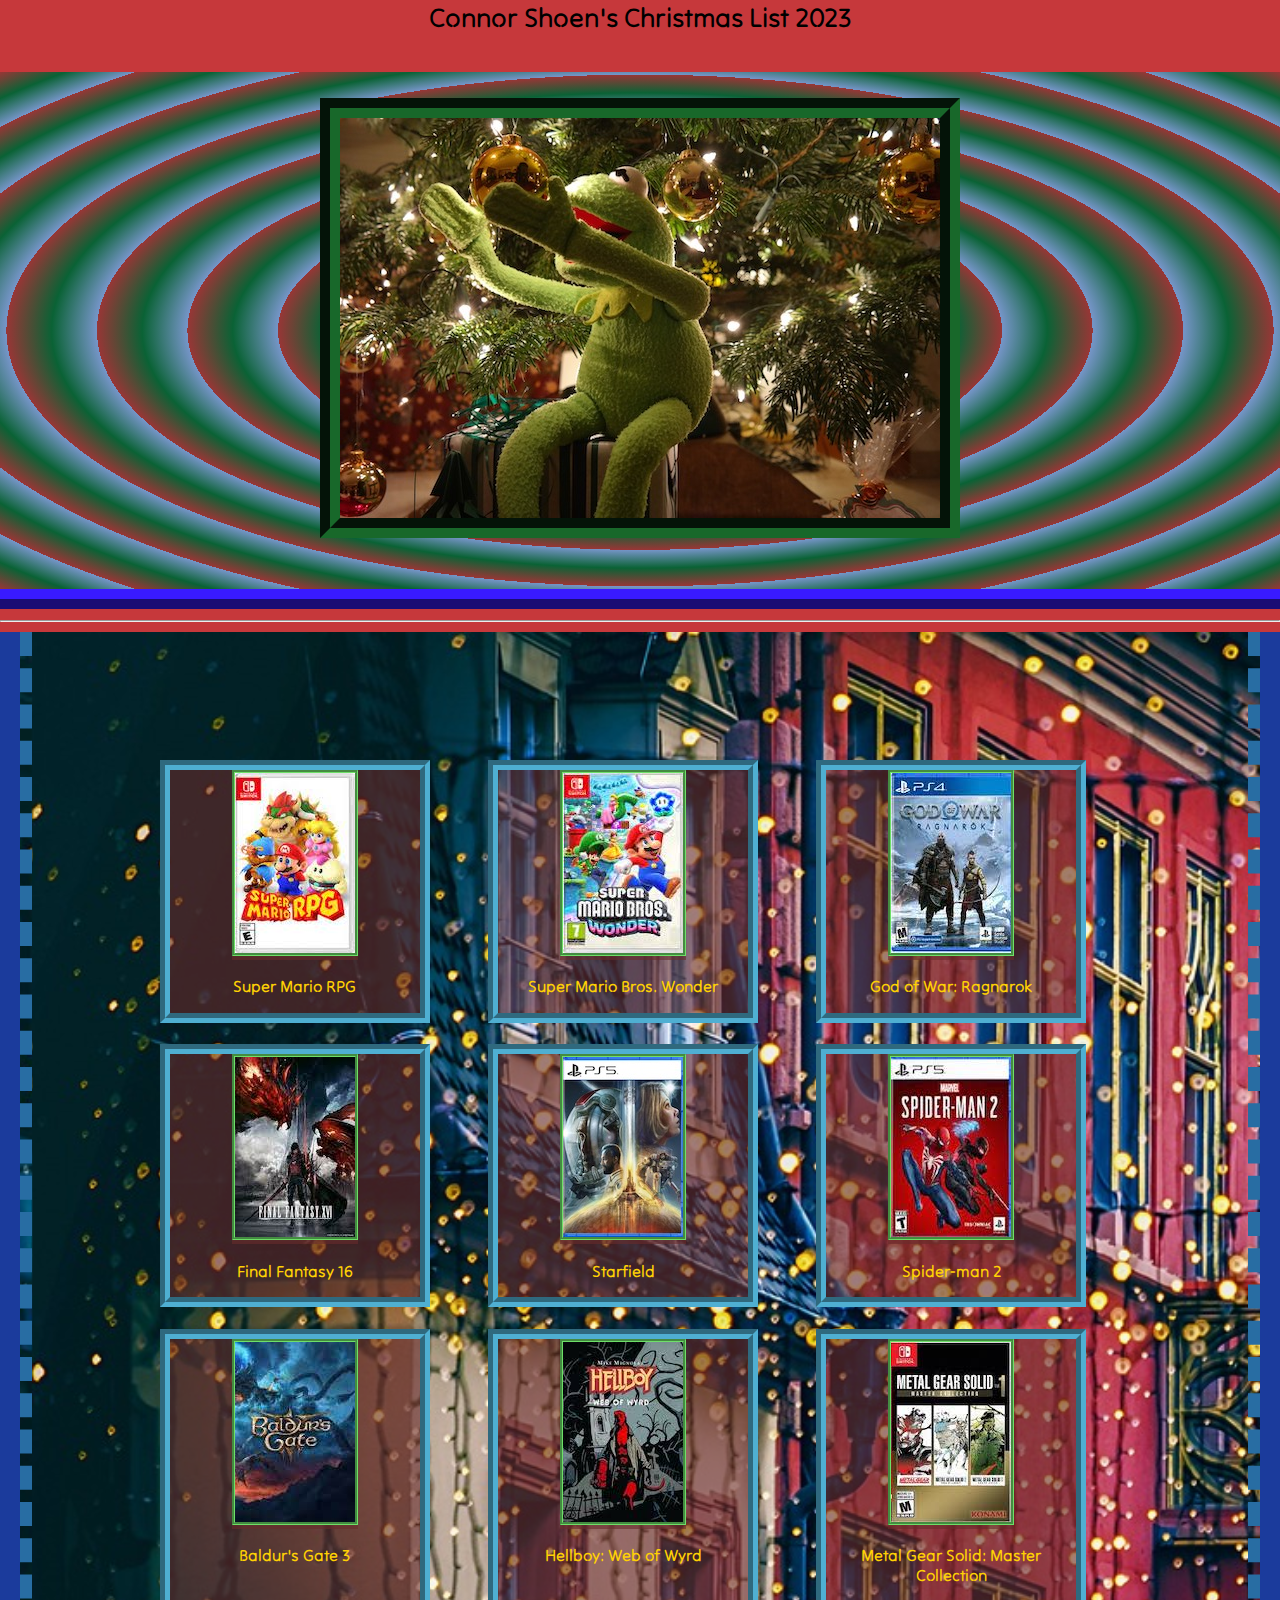
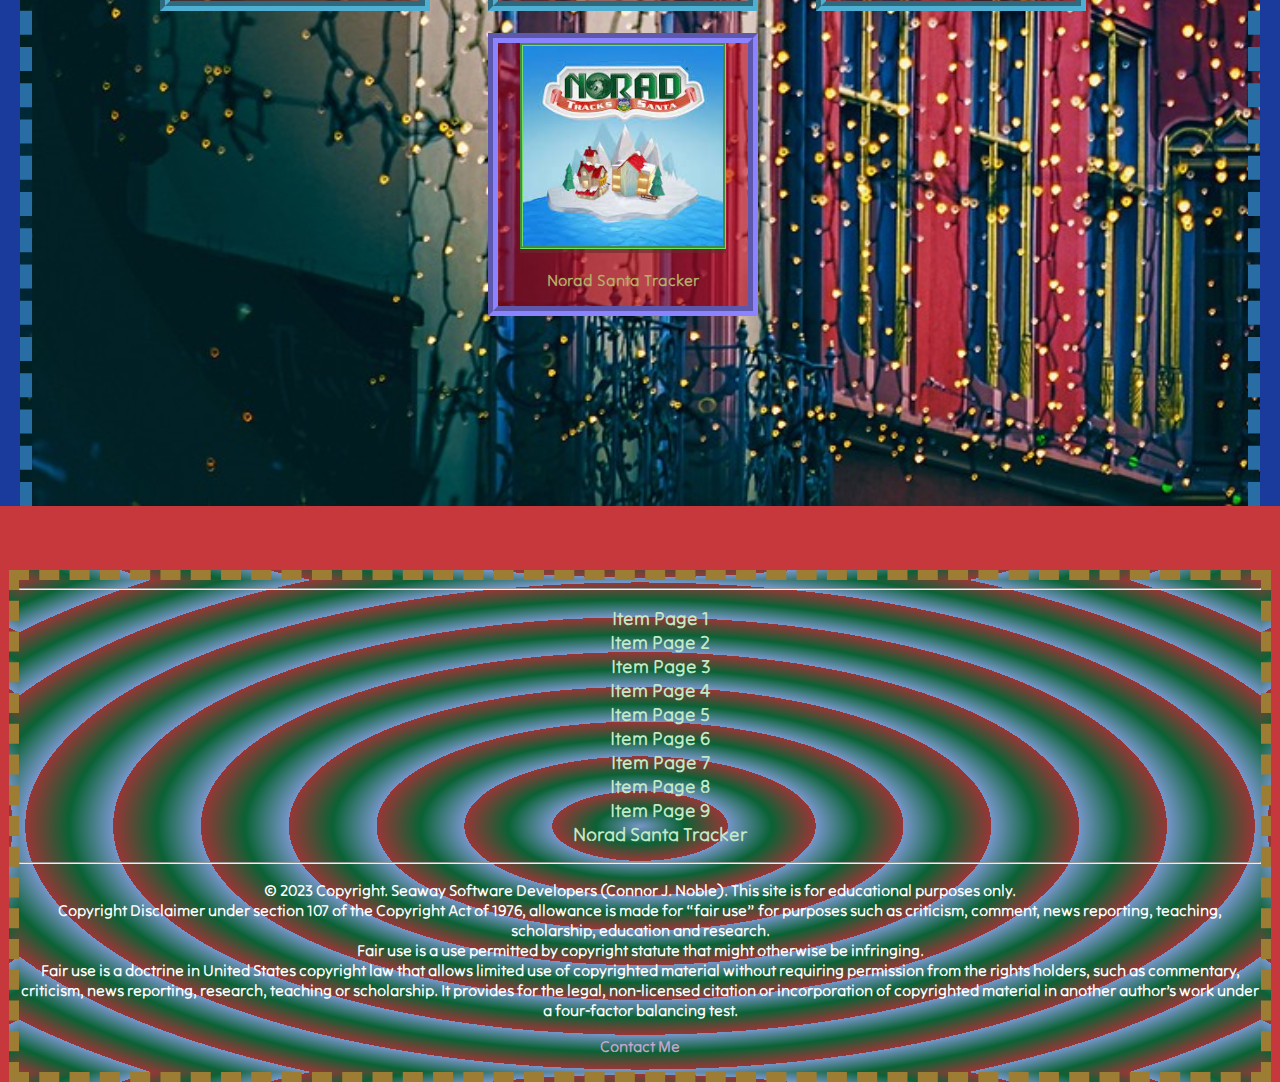
<file: index.html>
<!DOCTYPE html>
<!--
Student Name: Connor Jamison Noble (Shoen)
File Name: index.html- Christmas List Project
Start Date: 10/17/23
End Date: N/A
-->
<html lang="en">
<head>
<meta charset="UTF-8">
<title>Connor Shoen's Christmas List</title>
<link rel="stylesheet" href="css/styles.css">
</head>

<body>
	<!-- Mobile Layout -->
	
	<!-- Tablet-Desktop Layout -->
		<!-- Header Content -->
		<header>

			<h1>Connor Shoen's Christmas List 2023</h1>
			<div id="hero">
				
				<a href="index.html"><img src="images/krismasKermit.jpeg" alt="Kermit the Frog hanging up orniments sitting under a christmas tree"></a>
				
			</div>

				<hr>
		</header>
		
		<main>
			
			<!-- Main Content -->
			<section class="gifts">
				
				<section id="item1"><a href="item1.html"> <img src="images/marioRPG.jpeg" alt="Game Case for Super Mario R P G"></a><p>Super Mario RPG</p></section>
					
				<section id="item2"><a href="item2.html"> <img src="images/wonder.jpeg" alt="Game Case for Super Mario Wonder"> </a><p>Super Mario Bros. Wonder</p></section>
					
				<section id="item3"><a href="item3.html"><img src="images/ragnarok.jpeg" alt="Game Case for God of War Ragnarok"></a><p>God of War: Ragnarok</p></section>
					
				<section id="item4"><a href="item4.html"> <img src="images/finalFantasy.jpeg" alt="Game Case for Final Fantasy sixteen"></a><p>Final Fantasy 16</p></section>
					
				<section id="item5"><a href="item5.html"> <img src="images/starfield.jpeg" alt="Game Case for Starfield"></a><p>Starfield</p></section>
					
				<section id="item6"><a href="item6.html"> <img src="images/spiderman.jpeg" alt="Game Case for Spider-man two"></a><p>Spider-man 2</p></section>
					
				<section id="item7"><a href="item7.html"> <img src="images/gate.jpeg" alt="Game Case for Baldur's Gate three"></a><p>Baldur's Gate 3</p></section>
					
				<section id="item8"><a href="item8.html"> <img src="images/hellboy.jpeg" alt="Game Case for Hellboy: Web of Wyrd"></a><p>Hellboy: Web of Wyrd</p></section>
					
				<section id="item9"><a href="item9.html"> <img src="images/solid.jpeg" alt="Game Case for Metal Gear Solid Master Collection"></a><p>Metal Gear Solid: Master Collection</p></section>
				
				<section id="santa"><a href="https://www.noradsanta.org/en/" target="_blank"><img src="images/noradSanta.jpeg" alt="Norad Santa Tracker Logo"></a><p>Norad Santa Tracker</p></section>
				
			</section>
		</main>
	
		<!-- Footer Content -->
		<footer>
				<hr>
			
		<!-- Nav Content -->
			<nav>
				<ul>
					<li><a href="item1.html">Item Page 1</a></li>
					<li><a href="item2.html">Item Page 2</a></li>
					<li><a href="item3.html">Item Page 3</a></li>
					<li><a href="item4.html">Item Page 4</a></li>
					<li><a href="item5.html">Item Page 5</a></li>
					<li><a href="item6.html">Item Page 6</a></li>
					<li><a href="item7.html">Item Page 7</a></li>
					<li><a href="item8.html">Item Page 8</a></li>
					<li><a href="item9.html">Item Page 9</a></li>
					<li><a href="https://www.noradsanta.org/en/" target="_blank">Norad Santa Tracker</a></li>
				</ul>
			</nav>

				<hr>
				<p>&copy; 2023 Copyright. Seaway Software Developers (Connor J. Noble). This site is for educational purposes only.
					<br>
				Copyright Disclaimer under section 107 of the Copyright Act of 1976, allowance is made for “fair use” for purposes such as criticism, comment, news reporting, teaching, scholarship, education and research.
					<br>
				Fair use is a use permitted by copyright statute that might otherwise be infringing.
					<br>
				Fair use is a doctrine in United States copyright law that allows limited use of copyrighted material without requiring permission from the rights holders, such as commentary, criticism, news reporting, research, teaching or scholarship. It provides for the legal, non-licensed citation or incorporation of copyrighted material in another author’s work under a four-factor balancing test.</p>
				<p><a href="mailto:cte-connor.shoen@sllboces.org">Contact Me</a></p>
		</footer>
</body>
</html>
</file>
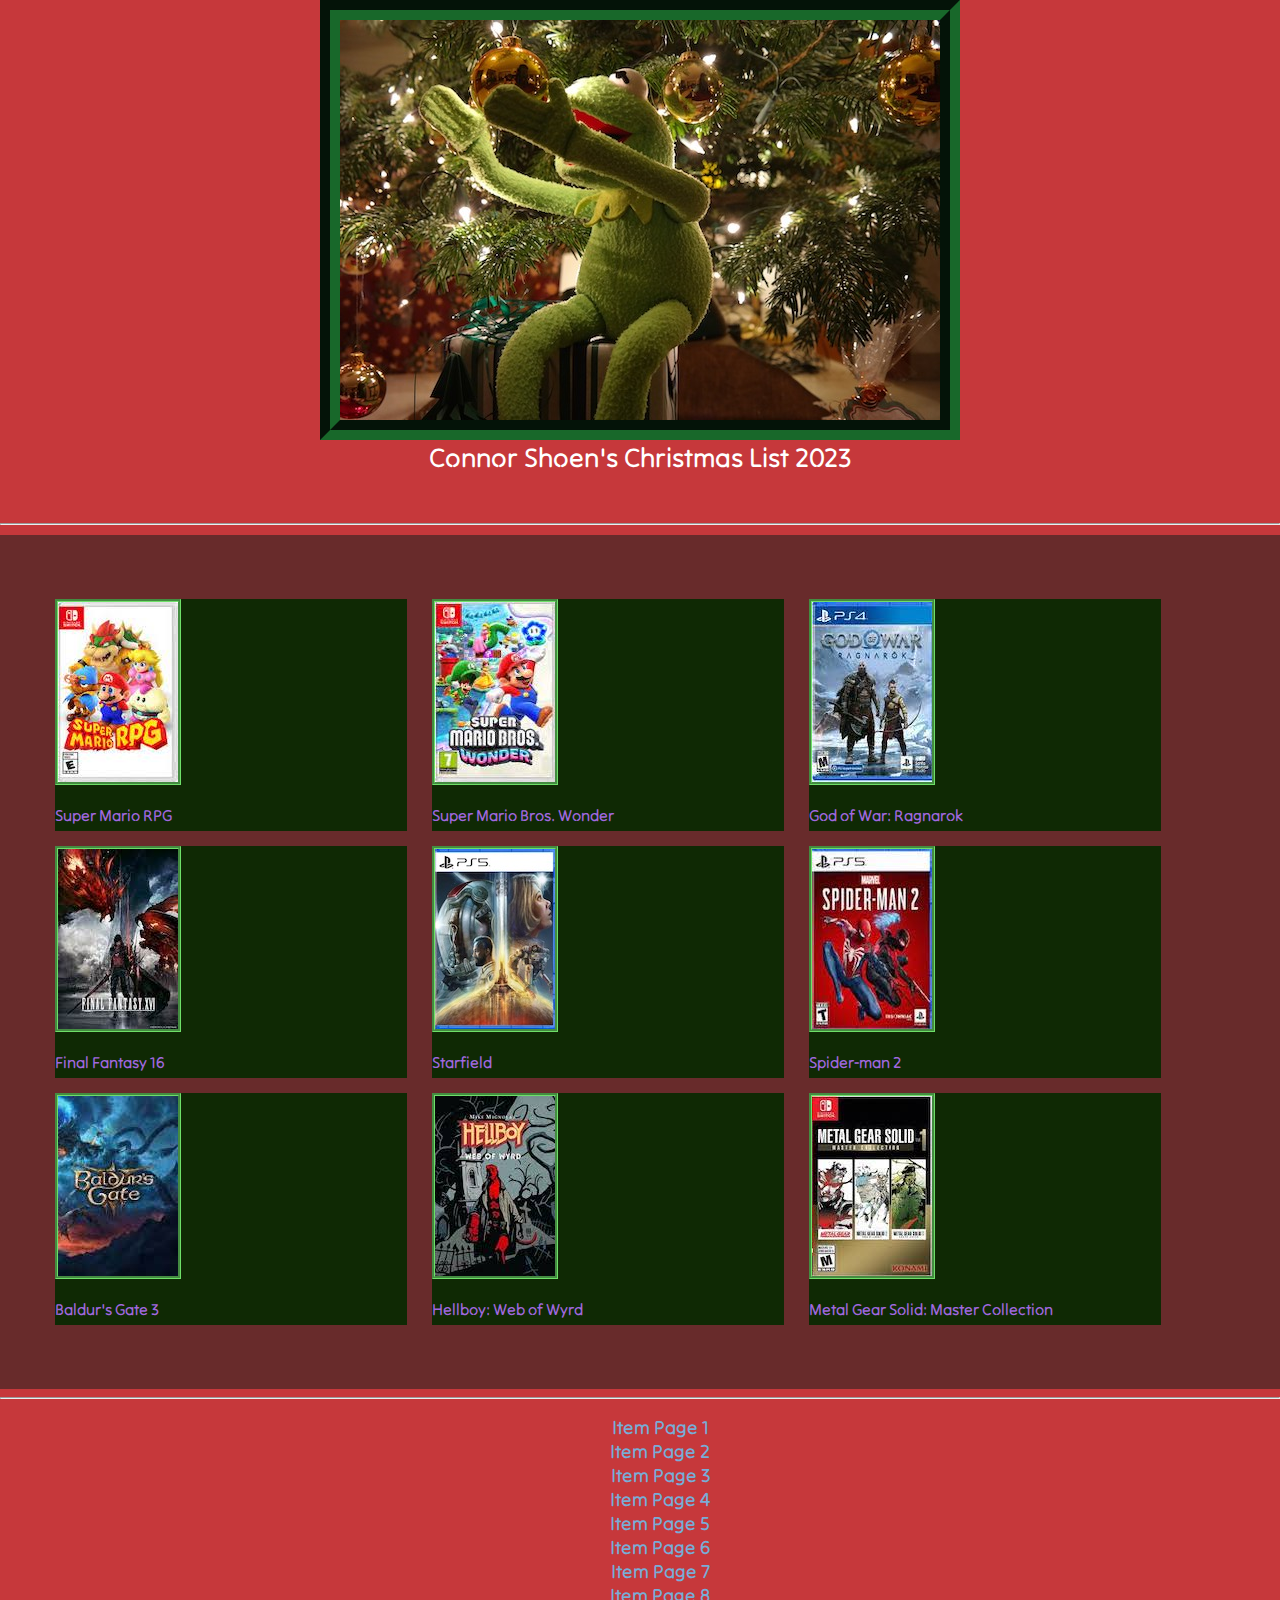
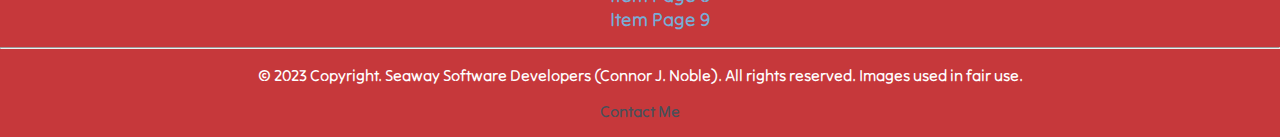
<file: Christmas Project 23/index.html>
<!DOCTYPE html>
<!--
Student Name: Connor Jamison Noble (Shoen)
File Name: index.html- Christmas List Project
Start Date: 10/17/23
End Date: N/A
-->
<html lang="en">
<head>
<meta charset="UTF-8">
<title>Connor Shoen's Christmas List</title>
<link rel="stylesheet" href="css/styles.css">
</head>

<body>
	<!-- Mobile Layout -->
	
	<!-- Tablet-Desktop Layout -->
		<!-- Header Content -->
		<header>
			
			<div id="hero">
				<a href="index.html"><img src="images/krismasKermit.jpeg" alt="Kermit the Frog hanging up orniments sitting under a christmas tree"></a></div>
				<h1>Connor Shoen's Christmas List 2023</h1>
				<hr>
		</header>
		
		<main>
			
			<!-- Main Content -->
			<div class="tablet-desktop">
				
				<section class="gifts">
					<section id="item1"><a href="item1.html"> <img src="images/marioRPG.jpeg" alt="Game Case for Super Mario R P G"></a><span class="tablet-desktop"></span><p>Super Mario RPG</p></section>
					<section id="item2"><a href="item2.html"> <img src="images/wonder.jpeg" alt="Game Case for Super Mario Wonder"> </a><span class="tablet-desktop"><p>Super Mario Bros. Wonder</p></span></section>
					<section id="item3"><a href="item3.html"><img src="images/ragnarok.jpeg" alt="Game Case for God of War Ragnarok"></a><span class="tablet-desktop"><p>God of War: Ragnarok</p></span></section>
					<section id="item4"><a href="item4.html"> <img src="images/finalFantasy.jpeg" alt="Game Case for Final Fantasy sixteen"></a><span class="tablet-desktop"><p>Final Fantasy 16</p></span></section>
					<section id="item5"><a href="item5.html"> <img src="images/starfield.jpeg" alt="Game Case for Starfield"></a><span class="tablet-desktop"> <p>Starfield</p></span></section>
					<section id="item6"><a href="item6.html"> <img src="images/spiderman.jpeg" alt="Game Case for Spider-man two"></a><span class="tablet-desktop"><p>Spider-man 2</p></span></section>
					<section id="item7"><a href="item7.html"> <img src="images/gate.jpeg" alt="Game Case for Baldur's Gate three"></a><span class="tablet-desktop"><p>Baldur's Gate 3</p></span></section>
					<section id="item8"><a href="item8.html"> <img src="images/hellboy.jpeg" alt="Game Case for Hellboy: Web of Wyrd"></a><span class="tablet-desktop"><p>Hellboy: Web of Wyrd</p></span></section>
					<section id="item9"><a href="item9.html"> <img src="images/solid.jpeg" alt="Game Case for Metal Gear Solid Master Collection"></a><span class="tablet-desktop"><p>Metal Gear Solid: Master Collection</p></span></section>
				</section>
			</div>
		</main>
	
		<!-- Footer Content -->
		<footer>
				<hr>
			
		<!-- Nav Content -->
			<nav>
				<ul>
					<li><a href="item1.html">Item Page 1</a></li>
					<li><a href="item2.html">Item Page 2</a></li>
					<li><a href="item3.html">Item Page 3</a></li>
					<li><a href="item4.html">Item Page 4</a></li>
					<li><a href="item5.html">Item Page 5</a></li>
					<li><a href="item6.html">Item Page 6</a></li>
					<li><a href="item7.html">Item Page 7</a></li>
					<li><a href="item8.html">Item Page 8</a></li>
					<li><a href="item9.html">Item Page 9</a></li>
				</ul>
			</nav>

				<hr>
				<p>&copy; 2023 Copyright. Seaway Software Developers (Connor J. Noble). All rights reserved. Images used in fair use.</p>
				<p><a href="mailto:cte-connor.shoen@sllboces.org">Contact Me</a></p>
		</footer>
</body>
</html>
</file>
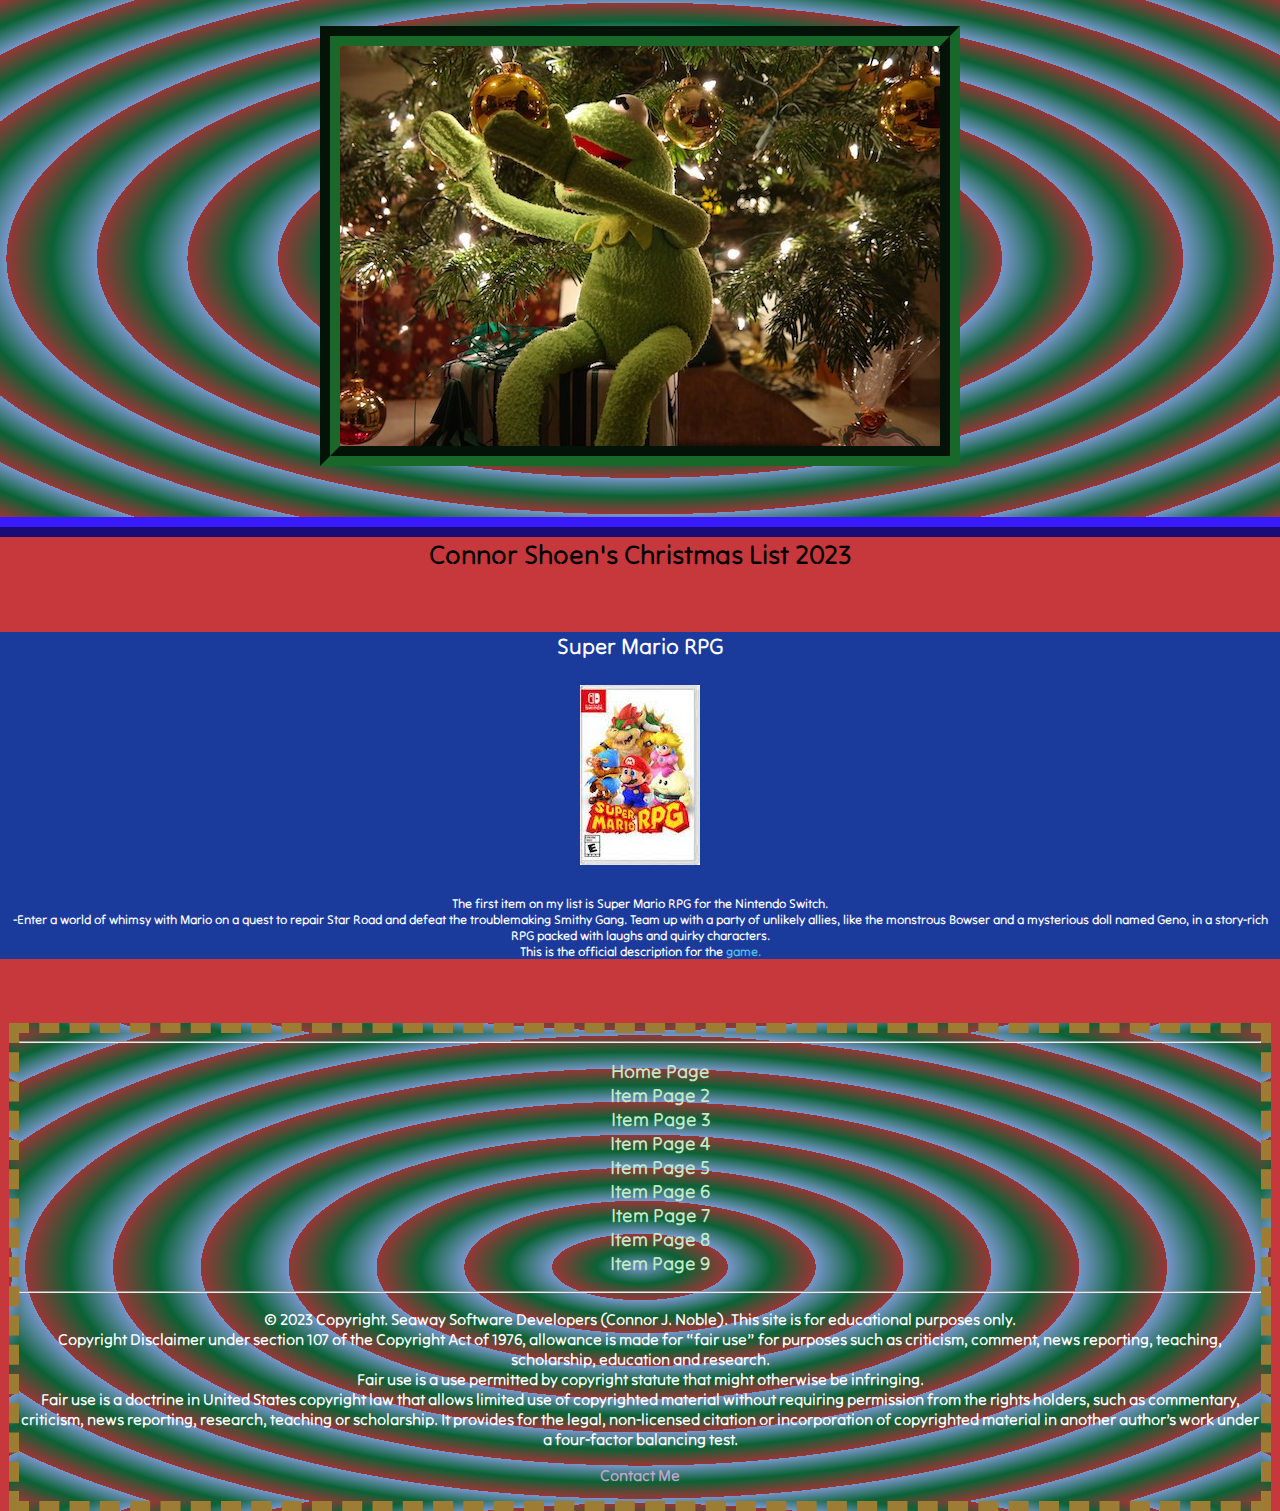
<file: item1.html>
<!DOCTYPE html>
<!--
Student Name: Connor Jamison Noble (Shoen)
File Name: item1.html- Christmas List Project
Start Date: 10/17/23
End Date: N/A
-->
<html lang="en">
<head>
<meta charset="UTF-8">
<title>Item One: Super Mario RPG</title>
<link rel="stylesheet" href="css/styles.css">
</head>

<body>
		<header>
			<div id="hero">
				<a href="index.html"><img src="images/krismasKermit.jpeg" alt="Kermit the Frog hanging up orniments sitting under a christmas tree"></a></div>
				<h1>Connor Shoen's Christmas List 2023</h1>
		</header>
		
		<main>
			<span class="heading"><p>Super Mario RPG</p></span>
			<div id="item">
				<a href="https://www.nintendo.com/us/store/products/super-mario-rpg-118738/" target="_blank"><img src="images/marioRPG.jpeg" alt="The Game Case For Super Mario R P G"></a>
			</div>
			<span class="bio"><p>The first item on my list is Super Mario RPG for the Nintendo Switch. <br>
				-Enter a world of whimsy with Mario on a quest to repair Star Road and defeat the troublemaking Smithy Gang. Team up with a party of unlikely allies, like the monstrous Bowser and a mysterious doll named Geno, in a story-rich RPG packed with laughs and quirky characters. <br>
			This is the official description for the <a href="https://www.nintendo.com/us/store/products/super-mario-rpg-118738/" target="_blank">game.</a></p></span>
		</main>
		<footer>
			<hr>
		<nav>
			<ul> 
				<li><a href="index.html">Home Page</a></li>
				<li><a href="item2.html">Item Page 2</a></li>
				<li><a href="item3.html">Item Page 3</a></li>
				<li><a href="item4.html">Item Page 4</a></li>
				<li><a href="item5.html">Item Page 5</a></li>
				<li><a href="item6.html">Item Page 6</a></li>
				<li><a href="item7.html">Item Page 7</a></li>
				<li><a href="item8.html">Item Page 8</a></li>
				<li><a href="item9.html">Item Page 9</a></li>
			</ul>
		</nav>
			<hr>
			<p>&copy; 2023 Copyright. Seaway Software Developers (Connor J. Noble). This site is for educational purposes only.
					<br>
				Copyright Disclaimer under section 107 of the Copyright Act of 1976, allowance is made for “fair use” for purposes such as criticism, comment, news reporting, teaching, scholarship, education and research.
					<br>
				Fair use is a use permitted by copyright statute that might otherwise be infringing.
					<br>
				Fair use is a doctrine in United States copyright law that allows limited use of copyrighted material without requiring permission from the rights holders, such as commentary, criticism, news reporting, research, teaching or scholarship. It provides for the legal, non-licensed citation or incorporation of copyrighted material in another author’s work under a four-factor balancing test.</p>
			<p><a href="mailto:cte-connor.shoen@sllboces.org">Contact Me</a></p>
		</footer>
</body>
</html>
</file>
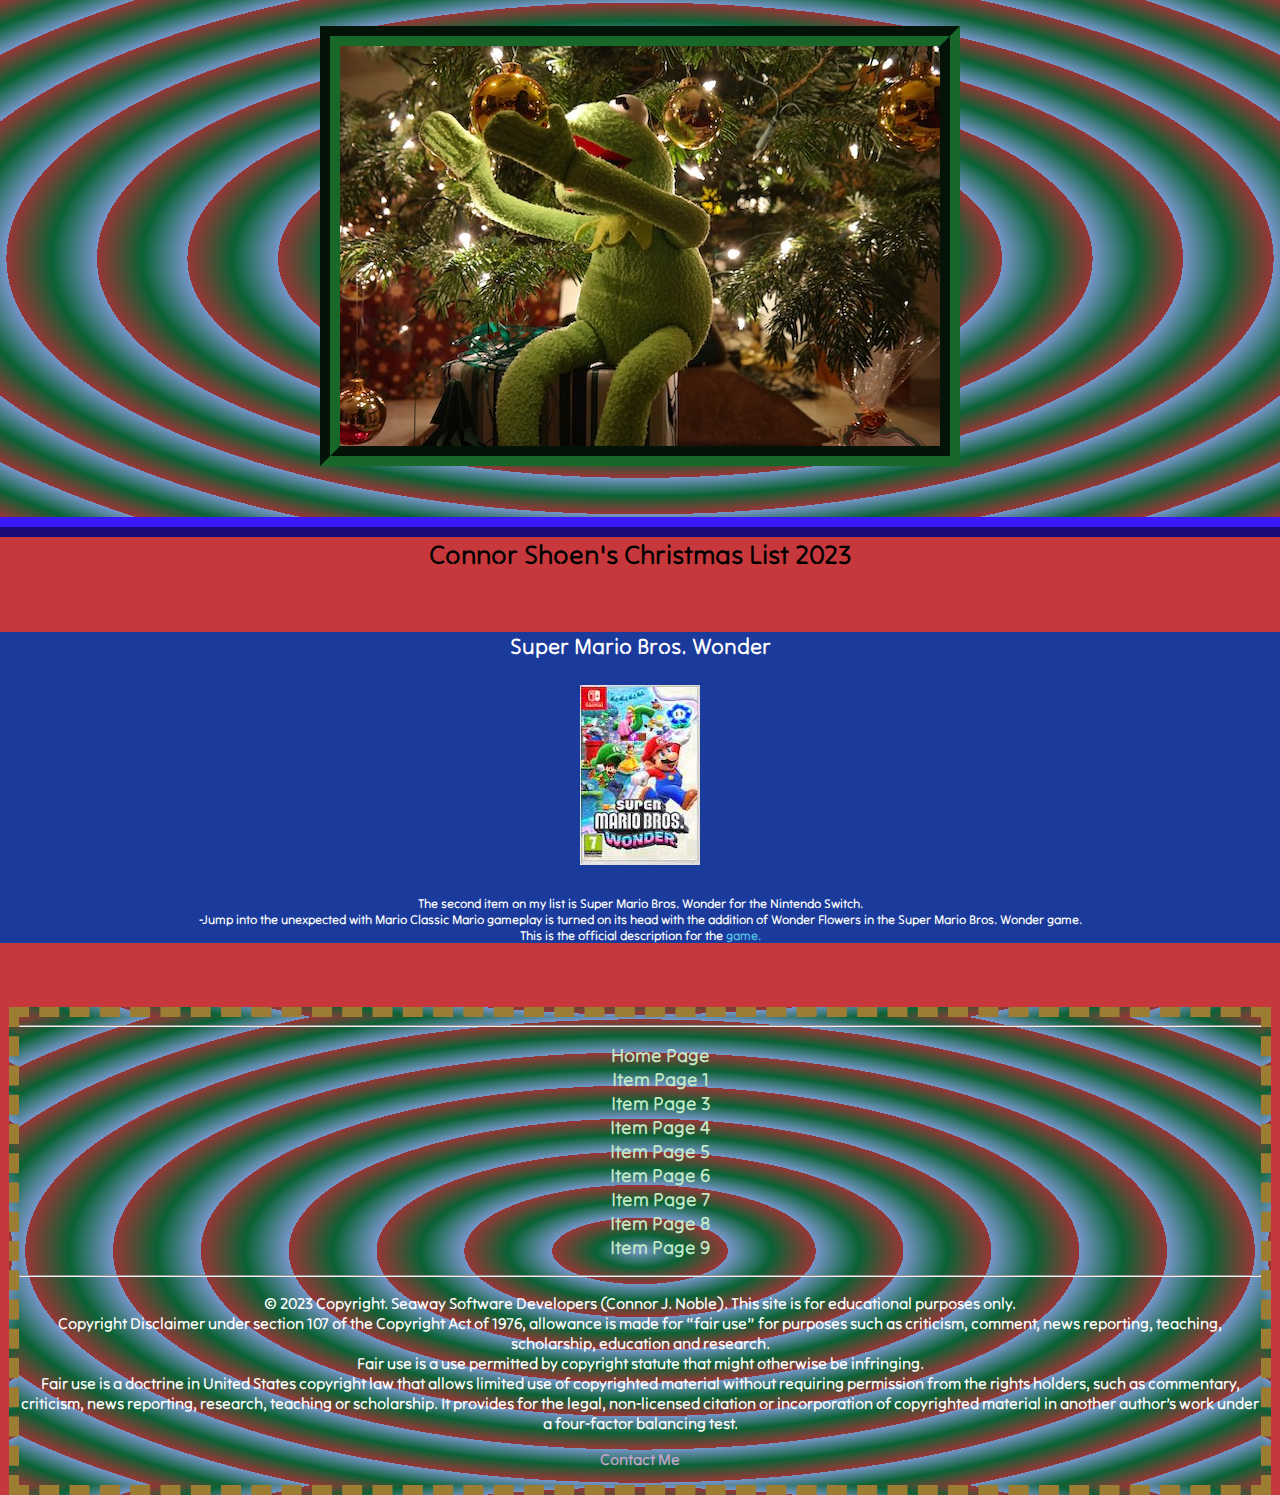
<file: item2.html>
<!DOCTYPE html>
<!--
Student Name: Connor Jamison Noble (Shoen)
File Name: item2.html- Christmas List Project
Start Date: 10/17/23
End Date: N/A
-->
<html lang="en">
<head>
<meta charset="UTF-8">
<title>Item Two: Super Mario Bros. Wonder</title>
<link rel="stylesheet" href="css/styles.css">
</head>

<body>
		<header>
			<div id="hero">
				<a href="index.html"><img src="images/krismasKermit.jpeg" alt="Kermit the Frog hanging up orniments sitting under a christmas tree"></a></div>
				<h1>Connor Shoen's Christmas List 2023</h1>
		</header>
		
		<main>
			<span class="heading"><p>Super Mario Bros. Wonder</p></span>
			<div id="item">
				<a href="https://supermariobroswonder.nintendo.com" target="_blank"><img src="images/wonder.jpeg" alt="The Game Case For Super Mario Bros. Wonder"></a>
			</div>
			<span class="bio"><p>The second item on my list is Super Mario Bros. Wonder for the Nintendo Switch. <br>
				-Jump into the unexpected with Mario Classic Mario gameplay is turned on its head with the addition of Wonder Flowers in the Super Mario Bros. Wonder game. <br>
			This is the official description for the <a href="https://supermariobroswonder.nintendo.com" target="_blank">game.</a></p></span>
		</main>
		<footer>
			<hr>
		<nav>
			<ul> 
				<li><a href="index.html">Home Page</a></li>
				<li><a href="item1.html">Item Page 1</a></li>
				<li><a href="item3.html">Item Page 3</a></li>
				<li><a href="item4.html">Item Page 4</a></li>
				<li><a href="item5.html">Item Page 5</a></li>
				<li><a href="item6.html">Item Page 6</a></li>
				<li><a href="item7.html">Item Page 7</a></li>
				<li><a href="item8.html">Item Page 8</a></li>
				<li><a href="item9.html">Item Page 9</a></li>
			</ul>
		</nav>
			<hr>
			<p>&copy; 2023 Copyright. Seaway Software Developers (Connor J. Noble). This site is for educational purposes only.
					<br>
				Copyright Disclaimer under section 107 of the Copyright Act of 1976, allowance is made for “fair use” for purposes such as criticism, comment, news reporting, teaching, scholarship, education and research.
					<br>
				Fair use is a use permitted by copyright statute that might otherwise be infringing.
					<br>
				Fair use is a doctrine in United States copyright law that allows limited use of copyrighted material without requiring permission from the rights holders, such as commentary, criticism, news reporting, research, teaching or scholarship. It provides for the legal, non-licensed citation or incorporation of copyrighted material in another author’s work under a four-factor balancing test.</p>
			<p><a href="mailto:cte-connor.shoen@sllboces.org">Contact Me</a></p>
		</footer>
</body>
</html>
</file>
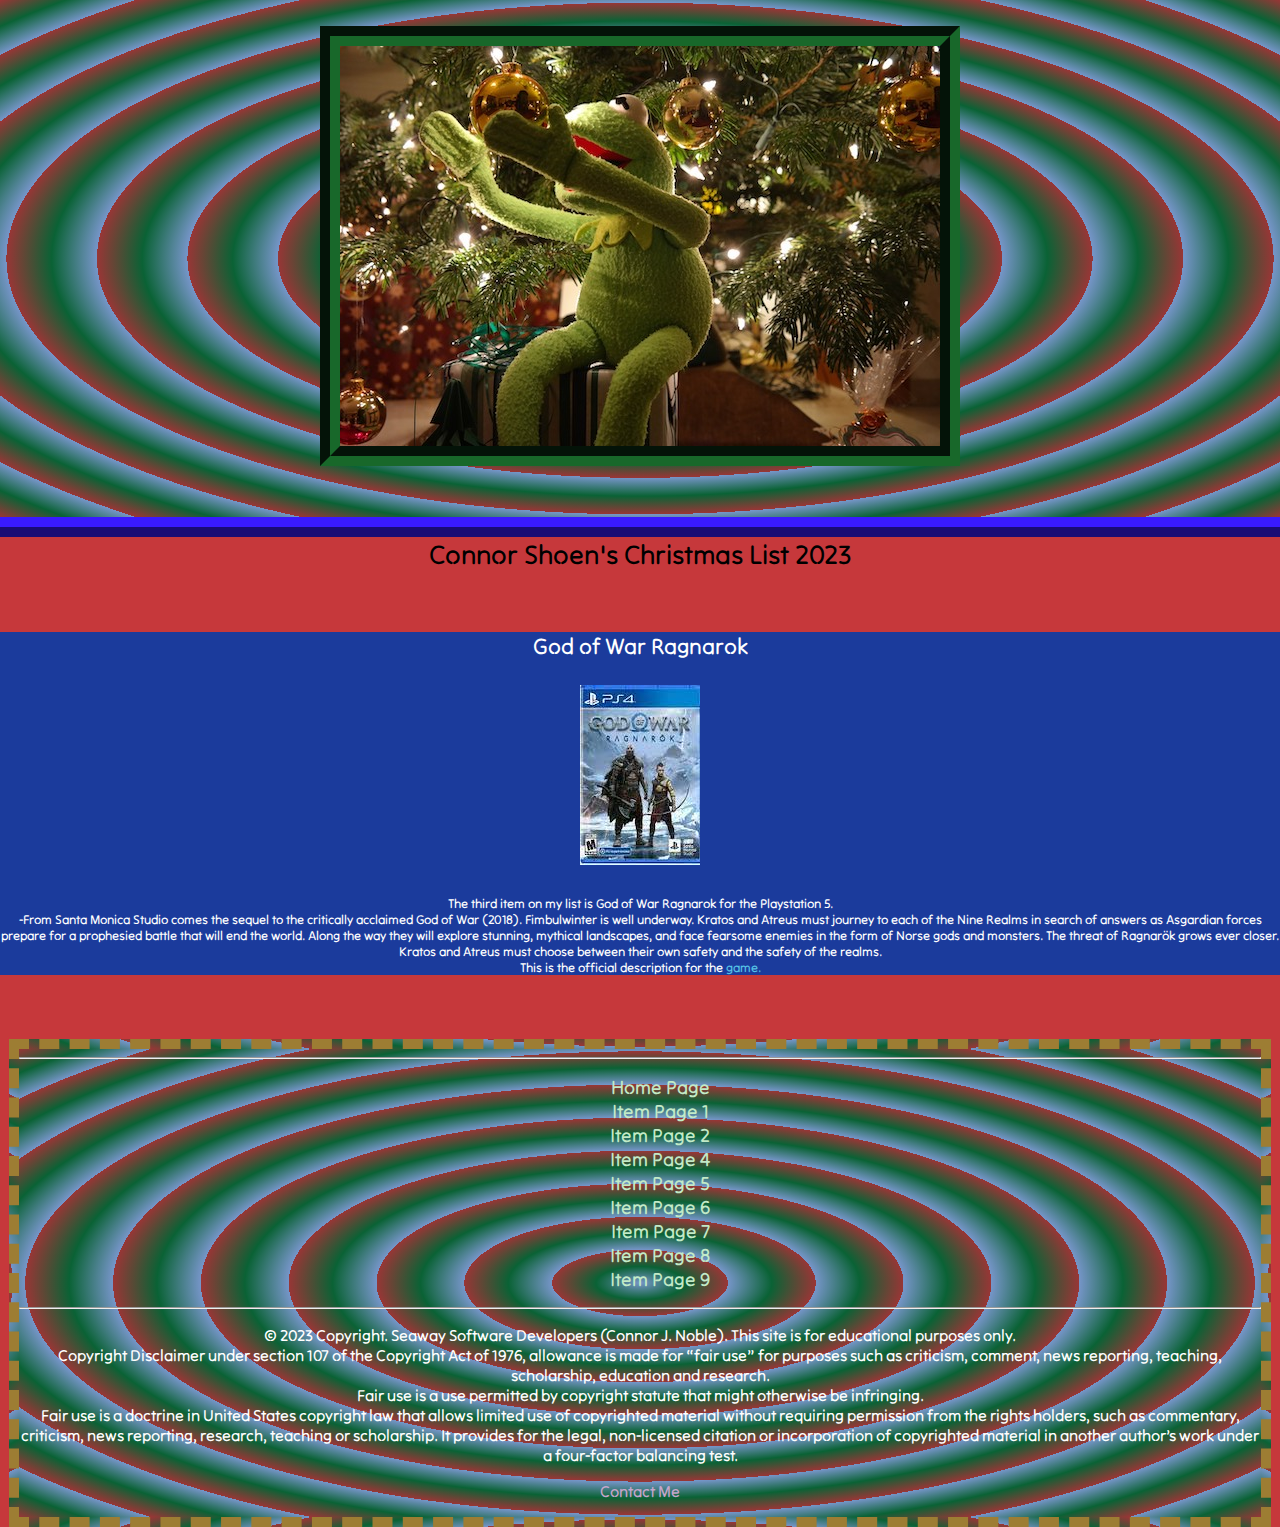
<file: item3.html>
<!DOCTYPE html>
<!--
Student Name: Connor Jamison Noble (Shoen)
File Name: item3.html- Christmas List Project
Start Date: 10/17/23
End Date: N/A
-->
<html lang="en">
<head>
<meta charset="UTF-8">
<title>Item Three: God of War Ragnarok</title>
<link rel="stylesheet" href="css/styles.css">
</head>

<body>
		<header>
			<div id="hero">
				<a href="index.html"><img src="images/krismasKermit.jpeg" alt="Kermit the Frog hanging up orniments sitting under a christmas tree"></a></div>
				<h1>Connor Shoen's Christmas List 2023</h1>
		</header>
		
		<main>
			<span class="heading"><p>God of War Ragnarok</p></span>
			<div id="item">
				<a href="https://www.playstation.com/en-us/games/god-of-war-ragnarok/" target="_blank"><img src="images/ragnarok.jpeg" alt="The Game Case For God of War Ragnarok"></a>
			</div>
			<span class="bio"><p>The third item on my list is God of War Ragnarok for the Playstation 5. <br>
				-From Santa Monica Studio comes the sequel to the critically acclaimed God of War (2018). Fimbulwinter is well underway. Kratos and Atreus must journey to each of the Nine Realms in search of answers as Asgardian forces prepare for a prophesied battle that will end the world. Along the way they will explore stunning, mythical landscapes, and face fearsome enemies in the form of Norse gods and monsters. The threat of Ragnarök grows ever closer. Kratos and Atreus must choose between their own safety and the safety of the realms. <br>
			This is the official description for the <a href="https://www.playstation.com/en-us/games/god-of-war-ragnarok/" target="_blank">game.</a></p></span>
		</main>
		<footer>
			<hr>
		<nav>
			<ul> 
				<li><a href="index.html">Home Page</a></li>
				<li><a href="item1.html">Item Page 1</a></li>
				<li><a href="item2.html">Item Page 2</a></li>
				<li><a href="item4.html">Item Page 4</a></li>
				<li><a href="item5.html">Item Page 5</a></li>
				<li><a href="item6.html">Item Page 6</a></li>
				<li><a href="item7.html">Item Page 7</a></li>
				<li><a href="item8.html">Item Page 8</a></li>
				<li><a href="item9.html">Item Page 9</a></li>
			</ul>
		</nav>
			<hr>
			<p>&copy; 2023 Copyright. Seaway Software Developers (Connor J. Noble). This site is for educational purposes only.
					<br>
				Copyright Disclaimer under section 107 of the Copyright Act of 1976, allowance is made for “fair use” for purposes such as criticism, comment, news reporting, teaching, scholarship, education and research.
					<br>
				Fair use is a use permitted by copyright statute that might otherwise be infringing.
					<br>
				Fair use is a doctrine in United States copyright law that allows limited use of copyrighted material without requiring permission from the rights holders, such as commentary, criticism, news reporting, research, teaching or scholarship. It provides for the legal, non-licensed citation or incorporation of copyrighted material in another author’s work under a four-factor balancing test.</p>
			<p><a href="mailto:cte-connor.shoen@sllboces.org">Contact Me</a></p>
		</footer>
</body>
</html>
</file>
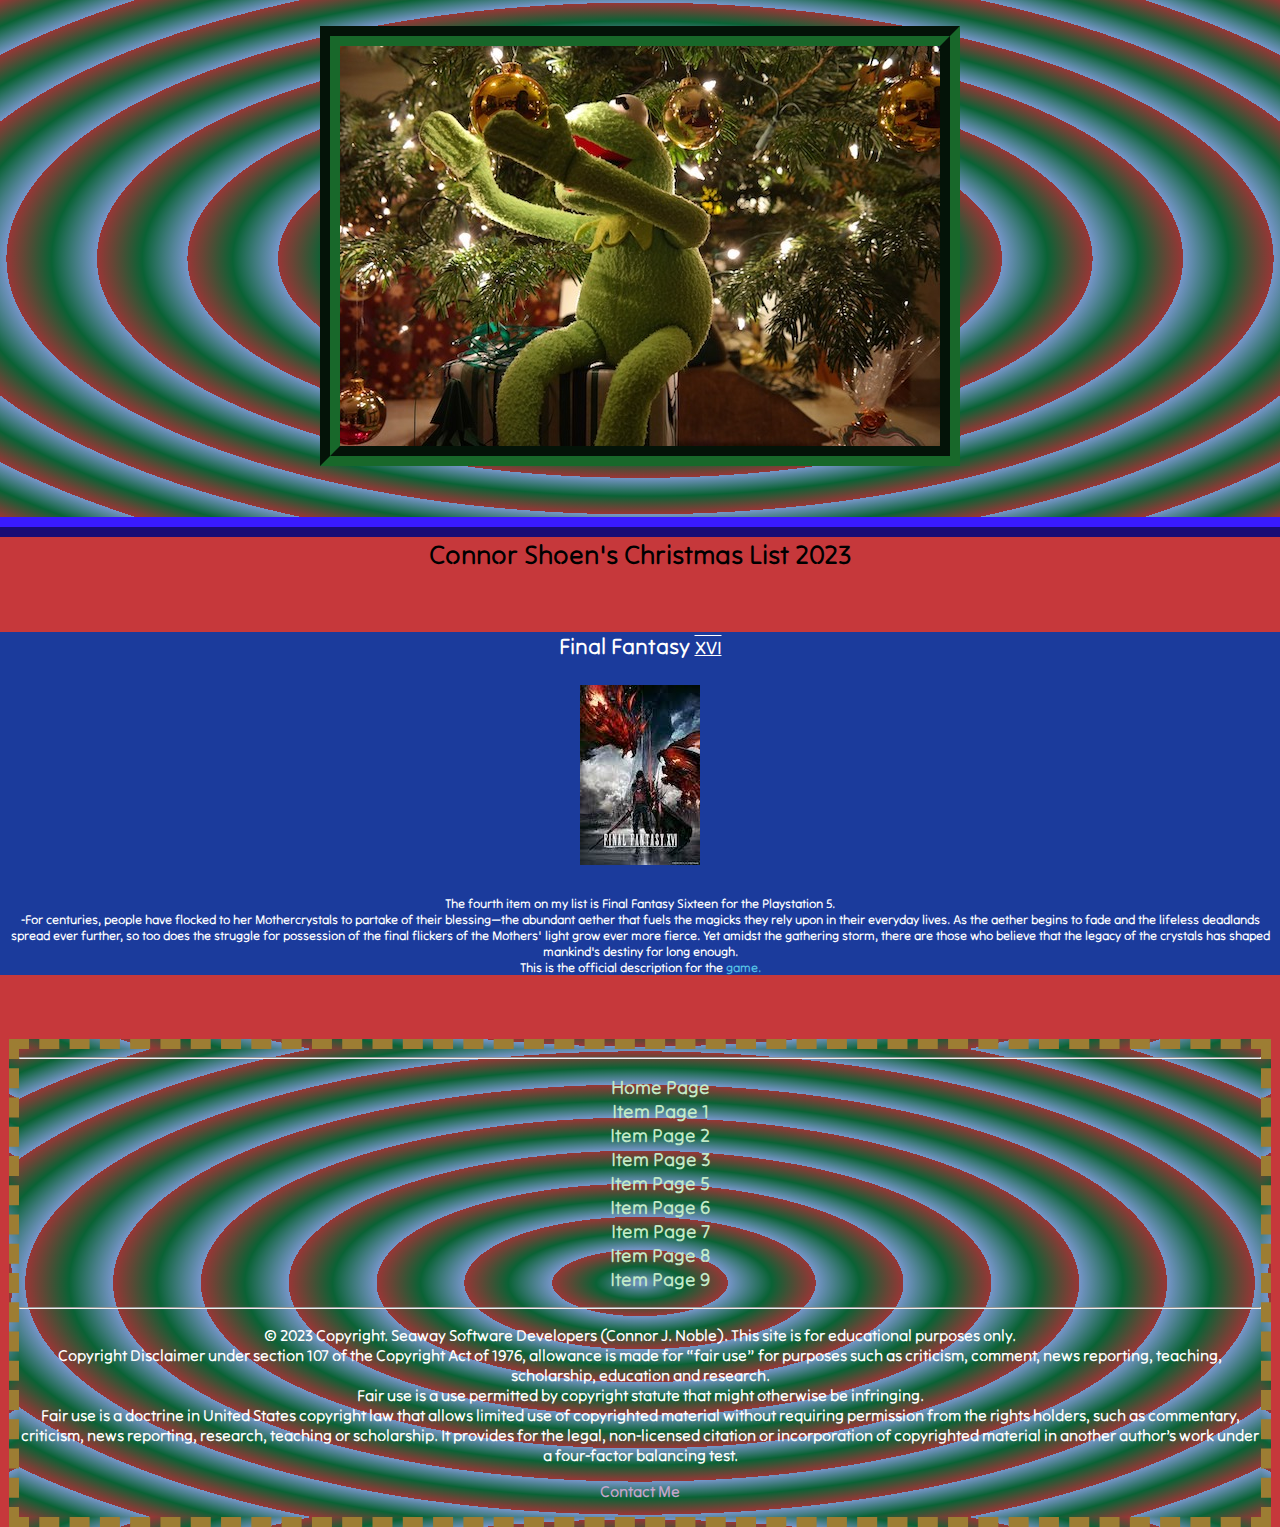
<file: item4.html>
<!DOCTYPE html>
<!--
Student Name: Connor Jamison Noble (Shoen)
File Name: item4.html- Christmas List Project
Start Date: 10/17/23
End Date: N/A
-->
<html lang="en">
<head>
<meta charset="UTF-8">
<title>Item Four: Final Fantasy Sixteen</title>
<link rel="stylesheet" href="css/styles.css">
</head>

<body>
		<header>
			<div id="hero">
				<a href="index.html"><img src="images/krismasKermit.jpeg" alt="Kermit the Frog hanging up orniments sitting under a christmas tree"></a></div>
				<h1>Connor Shoen's Christmas List 2023</h1>
		</header>
		
		<main>
			<span class="heading"><p>Final Fantasy 
				<span class="roman-numerals"> XVI</span>
				</p></span>
			<div id="item">
				<a href="https://na.finalfantasyxvi.com" target="_blank"><img src="images/finalFantasy.jpeg" alt="The Game Case For Final Fantasy Sixteen"></a>
			</div>
			<span class="bio"><p>The fourth item on my list is Final Fantasy Sixteen for the Playstation 5. <br>
				-For centuries, people have flocked to her Mothercrystals to partake of their blessing—the abundant aether that fuels the magicks they rely upon in their everyday lives. As the aether begins to fade and the lifeless deadlands spread ever further, so too does the struggle for possession of the final flickers of the Mothers' light grow ever more fierce. Yet amidst the gathering storm, there are those who believe that the legacy of the crystals has shaped mankind's destiny for long enough. <br>
			This is the official description for the <a href="https://na.finalfantasyxvi.com" target="_blank">game.</a></p></span>
		</main>
		<footer>
			<hr>
		<nav>
			<ul> 
				<li><a href="index.html">Home Page</a></li>
				<li><a href="item1.html">Item Page 1</a></li>
				<li><a href="item2.html">Item Page 2</a></li>
				<li><a href="item3.html">Item Page 3</a></li>
				<li><a href="item5.html">Item Page 5</a></li>
				<li><a href="item6.html">Item Page 6</a></li>
				<li><a href="item7.html">Item Page 7</a></li>
				<li><a href="item8.html">Item Page 8</a></li>
				<li><a href="item9.html">Item Page 9</a></li>
			</ul>
		</nav>
			<hr>
			<p>&copy; 2023 Copyright. Seaway Software Developers (Connor J. Noble). This site is for educational purposes only.
					<br>
				Copyright Disclaimer under section 107 of the Copyright Act of 1976, allowance is made for “fair use” for purposes such as criticism, comment, news reporting, teaching, scholarship, education and research.
					<br>
				Fair use is a use permitted by copyright statute that might otherwise be infringing.
					<br>
				Fair use is a doctrine in United States copyright law that allows limited use of copyrighted material without requiring permission from the rights holders, such as commentary, criticism, news reporting, research, teaching or scholarship. It provides for the legal, non-licensed citation or incorporation of copyrighted material in another author’s work under a four-factor balancing test.</p>
			<p><a href="mailto:cte-connor.shoen@sllboces.org">Contact Me</a></p>
		</footer>
</body>
</html>
</file>
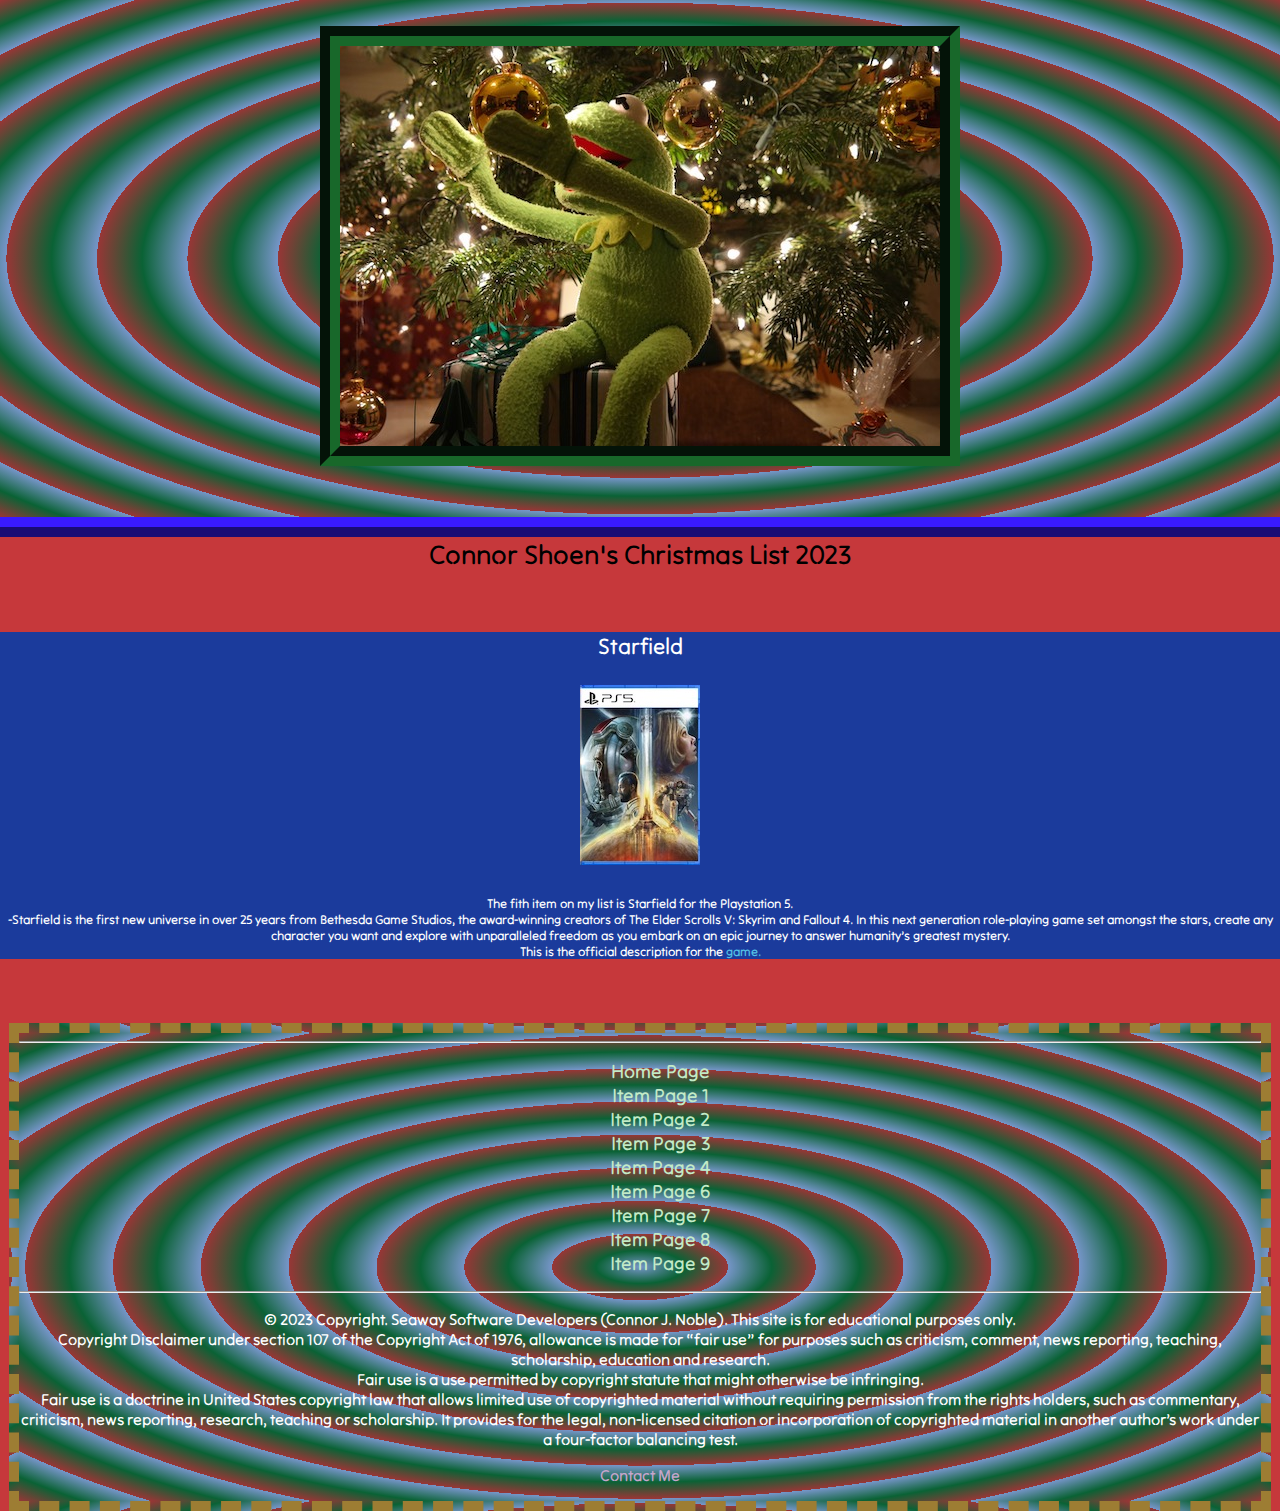
<file: item5.html>
<!DOCTYPE html>
<!--
Student Name: Connor Jamison Noble (Shoen)
File Name: item5.html- Christmas List Project
Start Date: 10/17/23
End Date: N/A
-->
<html lang="en">
<head>
<meta charset="UTF-8">
<title>Item Five: Starfield</title>
<link rel="stylesheet" href="css/styles.css">
</head>

<body>
		<header>
			<div id="hero">
				<a href="index.html"><img src="images/krismasKermit.jpeg" alt="Kermit the Frog hanging up orniments sitting under a christmas tree"></a></div>
				<h1>Connor Shoen's Christmas List 2023</h1>
		</header>
		
		<main>
			<span class="heading"><p>Starfield</p></span>
			<div id="item">
				<a href="https://bethesda.net/en/game/starfield" target="_blank"><img src="images/starfield.jpeg" alt="The Game Case For Starfield"></a>
			</div>
			<span class="bio"><p>The fith item on my list is Starfield for the Playstation 5. <br>
				-Starfield is the first new universe in over 25 years from Bethesda Game Studios, the award-winning creators of The Elder Scrolls V: Skyrim and Fallout 4. In this next generation role-playing game set amongst the stars, create any character you want and explore with unparalleled freedom as you embark on an epic journey to answer humanity’s greatest mystery. <br>
			This is the official description for the <a href="https://bethesda.net/en/game/starfield" target="_blank">game.</a></p></span>
		</main>
		<footer>
			<hr>
		<nav>
			<ul> 
				<li><a href="index.html">Home Page</a></li>
				<li><a href="item1.html">Item Page 1</a></li>
				<li><a href="item2.html">Item Page 2</a></li>
				<li><a href="item3.html">Item Page 3</a></li>
				<li><a href="item4.html">Item Page 4</a></li>
				<li><a href="item6.html">Item Page 6</a></li>
				<li><a href="item7.html">Item Page 7</a></li>
				<li><a href="item8.html">Item Page 8</a></li>
				<li><a href="item9.html">Item Page 9</a></li>
			</ul>
		</nav>
			<hr>
			<p>&copy; 2023 Copyright. Seaway Software Developers (Connor J. Noble). This site is for educational purposes only.
					<br>
				Copyright Disclaimer under section 107 of the Copyright Act of 1976, allowance is made for “fair use” for purposes such as criticism, comment, news reporting, teaching, scholarship, education and research.
					<br>
				Fair use is a use permitted by copyright statute that might otherwise be infringing.
					<br>
				Fair use is a doctrine in United States copyright law that allows limited use of copyrighted material without requiring permission from the rights holders, such as commentary, criticism, news reporting, research, teaching or scholarship. It provides for the legal, non-licensed citation or incorporation of copyrighted material in another author’s work under a four-factor balancing test.</p>
			<p><a href="mailto:cte-connor.shoen@sllboces.org">Contact Me</a></p>
		</footer>
</body>
</html>
</file>
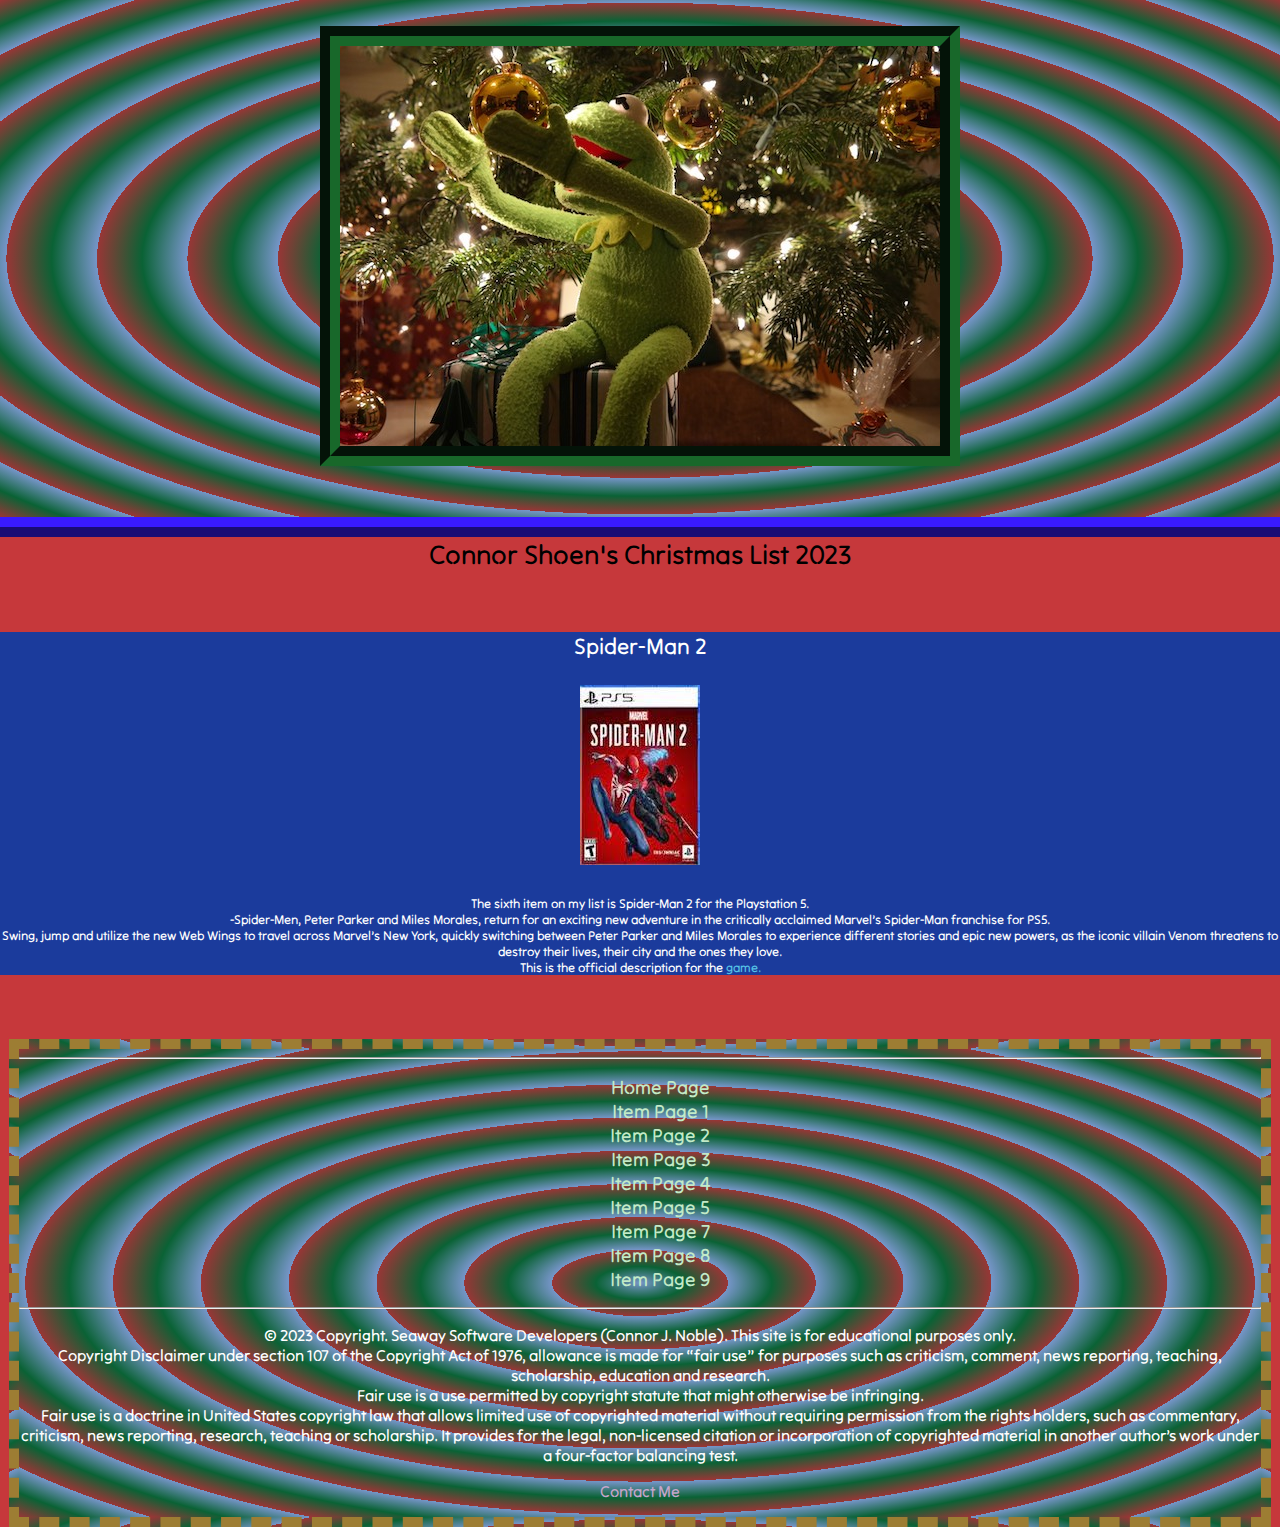
<file: item6.html>
<!DOCTYPE html>
<!--
Student Name: Connor Jamison Noble (Shoen)
File Name: item6.html- Christmas List Project
Start Date: 10/17/23
End Date: N/A
-->
<html lang="en">
<head>
<meta charset="UTF-8">
<title>Item Six: Spider-Man 2</title>
<link rel="stylesheet" href="css/styles.css">
</head>

<body>
		<header>
			<div id="hero">
				<a href="index.html"><img src="images/krismasKermit.jpeg" alt="Kermit the Frog hanging up orniments sitting under a christmas tree"></a></div>
				<h1>Connor Shoen's Christmas List 2023</h1>
		</header>
		
		<main>
			<span class="heading"><p>Spider-Man 2</p></span>
			<div id="item">
				<a href="https://www.playstation.com/en-us/games/marvels-spider-man-2/" target="_blank"><img src="images/spiderman.jpeg" alt="The Game Case For Spider-Man 2"></a>
			</div>
			<span class="bio"><p>The sixth item on my list is Spider-Man 2 for the Playstation 5. <br>
				-Spider-Men, Peter Parker and Miles Morales, return for an exciting new adventure in the critically acclaimed Marvel’s Spider-Man franchise for PS5.
					<br>
				Swing, jump and utilize the new Web Wings to travel across Marvel’s New York, quickly switching between Peter Parker and Miles Morales to experience different stories and epic new powers, as the iconic villain Venom threatens to destroy their lives, their city and the ones they love. <br>
			This is the official description for the <a href="https://www.playstation.com/en-us/games/marvels-spider-man-2/" target="_blank">game.</a></p></span>
		</main>
		<footer>
			<hr>
		<nav>
			<ul> 
				<li><a href="index.html">Home Page</a></li>
				<li><a href="item1.html">Item Page 1</a></li>
				<li><a href="item2.html">Item Page 2</a></li>
				<li><a href="item3.html">Item Page 3</a></li>
				<li><a href="item4.html">Item Page 4</a></li>
				<li><a href="item5.html">Item Page 5</a></li>
				<li><a href="item7.html">Item Page 7</a></li>
				<li><a href="item8.html">Item Page 8</a></li>
				<li><a href="item9.html">Item Page 9</a></li>
			</ul>
		</nav>
			<hr>
			<p>&copy; 2023 Copyright. Seaway Software Developers (Connor J. Noble). This site is for educational purposes only.
					<br>
				Copyright Disclaimer under section 107 of the Copyright Act of 1976, allowance is made for “fair use” for purposes such as criticism, comment, news reporting, teaching, scholarship, education and research.
					<br>
				Fair use is a use permitted by copyright statute that might otherwise be infringing.
					<br>
				Fair use is a doctrine in United States copyright law that allows limited use of copyrighted material without requiring permission from the rights holders, such as commentary, criticism, news reporting, research, teaching or scholarship. It provides for the legal, non-licensed citation or incorporation of copyrighted material in another author’s work under a four-factor balancing test.</p>
			<p><a href="mailto:cte-connor.shoen@sllboces.org">Contact Me</a></p>
		</footer>
</body>
</html>
</file>
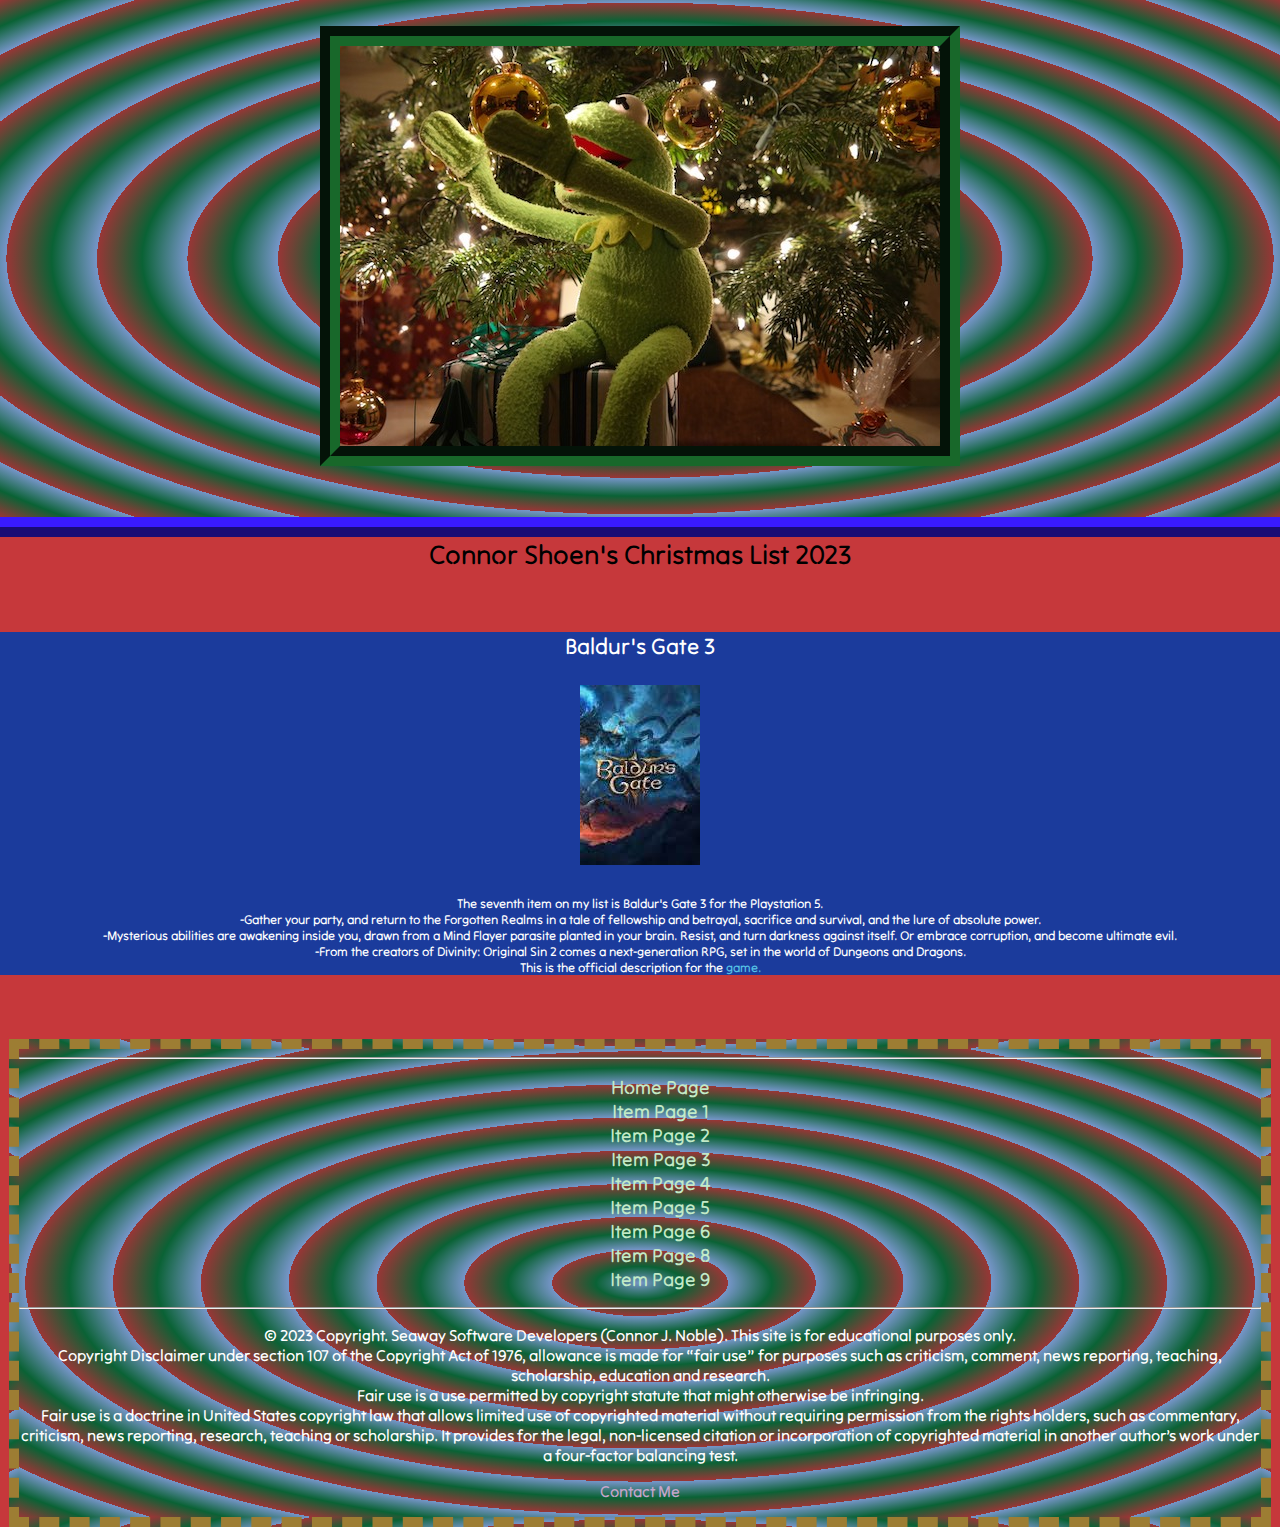
<file: item7.html>
<!DOCTYPE html>
<!--
Student Name: Connor Jamison Noble (Shoen)
File Name: item7.html- Christmas List Project
Start Date: 10/17/23
End Date: N/A
-->
<html lang="en">
<head>
<meta charset="UTF-8">
<title>Item Seven: Baldur's Gate 3</title>
<link rel="stylesheet" href="css/styles.css">
</head>

<body>
		<header>
			<div id="hero">
				<a href="index.html"><img src="images/krismasKermit.jpeg" alt="Kermit the Frog hanging up orniments sitting under a christmas tree"></a></div>
				<h1>Connor Shoen's Christmas List 2023</h1>
		</header>
		
		<main>
			<span class="heading"><p>Baldur's Gate 3</p></span>
			<div id="item">
				<a href="https://baldursgate3.game" target="_blank"><img src="images/gate.jpeg" alt="The Game Case For Baldur's Gate 3"></a>
			</div>
			<span class="bio"><p>The seventh item on my list is Baldur's Gate 3 for the Playstation 5. <br>
				-Gather your party, and return to the Forgotten Realms in a tale of fellowship and betrayal, sacrifice and survival, and the lure of absolute power.
					<br>
				-Mysterious abilities are awakening inside you, drawn from a Mind Flayer parasite planted in your brain. Resist, and turn darkness against itself. Or embrace corruption, and become ultimate evil.
					<br>
				-From the creators of Divinity: Original Sin 2 comes a next-generation RPG, set in the world of Dungeons and Dragons.
					<br>
			This is the official description for the <a href="https://baldursgate3.game" target="_blank">game.</a></p></span>
		</main>
		<footer>
			<hr>
		<nav>
			<ul> 
				<li><a href="index.html">Home Page</a></li>
				<li><a href="item1.html">Item Page 1</a></li>
				<li><a href="item2.html">Item Page 2</a></li>
				<li><a href="item3.html">Item Page 3</a></li>
				<li><a href="item4.html">Item Page 4</a></li>
				<li><a href="item5.html">Item Page 5</a></li>
				<li><a href="item6.html">Item Page 6</a></li>
				<li><a href="item8.html">Item Page 8</a></li>
				<li><a href="item9.html">Item Page 9</a></li>
			</ul>
		</nav>
			<hr>
			<p>&copy; 2023 Copyright. Seaway Software Developers (Connor J. Noble). This site is for educational purposes only.
					<br>
				Copyright Disclaimer under section 107 of the Copyright Act of 1976, allowance is made for “fair use” for purposes such as criticism, comment, news reporting, teaching, scholarship, education and research.
					<br>
				Fair use is a use permitted by copyright statute that might otherwise be infringing.
					<br>
				Fair use is a doctrine in United States copyright law that allows limited use of copyrighted material without requiring permission from the rights holders, such as commentary, criticism, news reporting, research, teaching or scholarship. It provides for the legal, non-licensed citation or incorporation of copyrighted material in another author’s work under a four-factor balancing test.</p>
			<p><a href="mailto:cte-connor.shoen@sllboces.org">Contact Me</a></p>
		</footer>
</body>
</html>
</file>
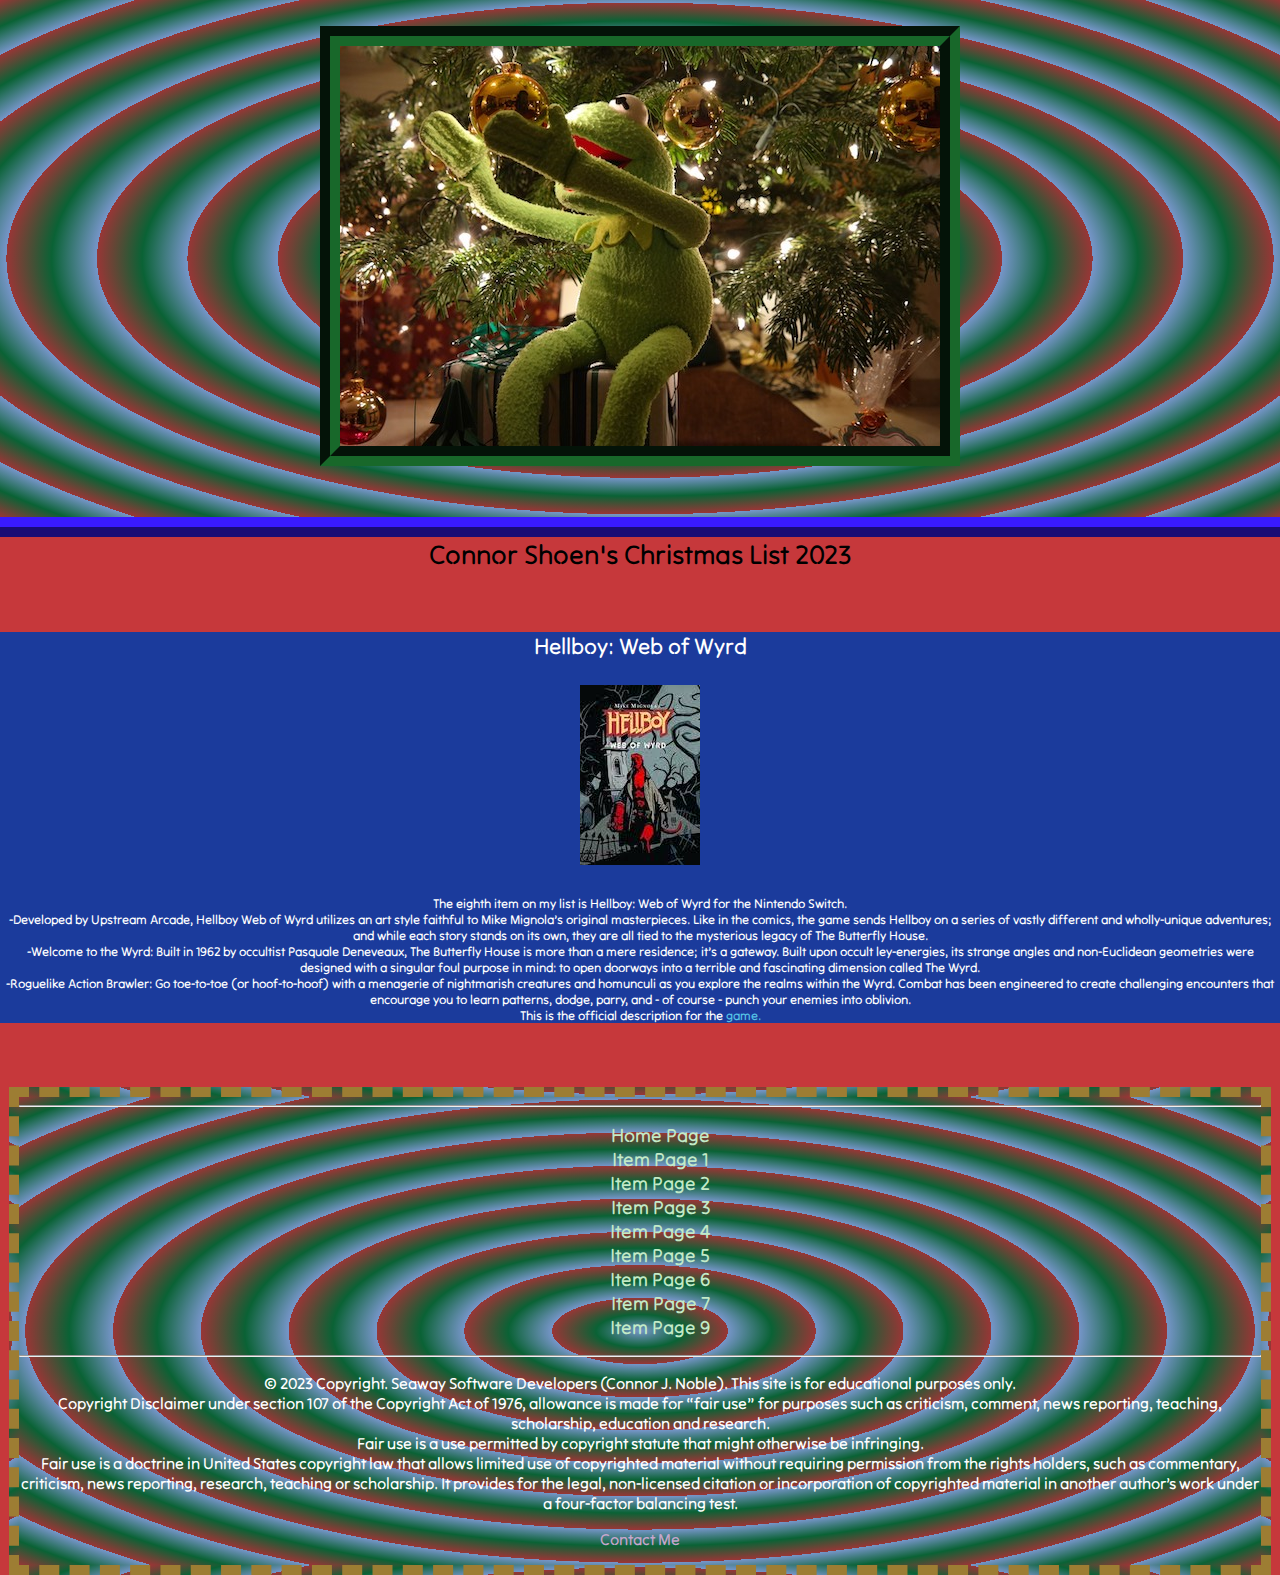
<file: item8.html>
<!DOCTYPE html>
<!--
Student Name: Connor Jamison Noble (Shoen)
File Name: item8.html- Christmas List Project
Start Date: 10/17/23
End Date: N/A
-->
<html lang="en">
<head>
<meta charset="UTF-8">
<title>Item Eight: Hellboy: Web of Wyrd</title>
<link rel="stylesheet" href="css/styles.css">
</head>

<body>
		<header>
			<div id="hero">
				<a href="index.html"><img src="images/krismasKermit.jpeg" alt="Kermit the Frog hanging up orniments sitting under a christmas tree"></a></div>
				<h1>Connor Shoen's Christmas List 2023</h1>
		</header>
		
		<main>
			<span class="heading"><p>Hellboy: Web of Wyrd</p></span>
			<div id="item">
				<a href="https://www.nintendo.com/us/store/products/hellboy-web-of-wyrd-switch/" target="_blank"><img src="images/hellboy.jpeg" alt="The Game Case For Hellboy: Web of Wyrd"></a>
			</div>
			<span class="bio"><p>The eighth item on my list is Hellboy: Web of Wyrd for the Nintendo Switch. <br>
				-Developed by Upstream Arcade, Hellboy Web of Wyrd utilizes an art style faithful to Mike Mignola’s original masterpieces. Like in the comics, the game sends Hellboy on a series of vastly different and wholly-unique adventures; and while each story stands on its own, they are all tied to the mysterious legacy of The Butterfly House.
					<br>
				-Welcome to the Wyrd: Built in 1962 by occultist Pasquale Deneveaux, The Butterfly House is more than a mere residence; it’s a gateway. Built upon occult ley-energies, its strange angles and non-Euclidean geometries were designed with a singular foul purpose in mind: to open doorways into a terrible and fascinating dimension called The Wyrd.
					<br>
				-Roguelike Action Brawler: Go toe-to-toe (or hoof-to-hoof) with a menagerie of nightmarish creatures and homunculi as you explore the realms within the Wyrd. Combat has been engineered to create challenging encounters that encourage you to learn patterns, dodge, parry, and - of course - punch your enemies into oblivion.
					<br>
			This is the official description for the <a href="https://www.nintendo.com/us/store/products/hellboy-web-of-wyrd-switch/" target="_blank">game.</a></p></span>
		</main>
		<footer>
			<hr>
		<nav>
			<ul> 
				<li><a href="index.html">Home Page</a></li>
				<li><a href="item1.html">Item Page 1</a></li>
				<li><a href="item2.html">Item Page 2</a></li>
				<li><a href="item3.html">Item Page 3</a></li>
				<li><a href="item4.html">Item Page 4</a></li>
				<li><a href="item5.html">Item Page 5</a></li>
				<li><a href="item6.html">Item Page 6</a></li>
				<li><a href="item7.html">Item Page 7</a></li>
				<li><a href="item9.html">Item Page 9</a></li>
			</ul>
		</nav>
			<hr>
			<p>&copy; 2023 Copyright. Seaway Software Developers (Connor J. Noble). This site is for educational purposes only.
					<br>
				Copyright Disclaimer under section 107 of the Copyright Act of 1976, allowance is made for “fair use” for purposes such as criticism, comment, news reporting, teaching, scholarship, education and research.
					<br>
				Fair use is a use permitted by copyright statute that might otherwise be infringing.
					<br>
				Fair use is a doctrine in United States copyright law that allows limited use of copyrighted material without requiring permission from the rights holders, such as commentary, criticism, news reporting, research, teaching or scholarship. It provides for the legal, non-licensed citation or incorporation of copyrighted material in another author’s work under a four-factor balancing test.</p>
			<p><a href="mailto:cte-connor.shoen@sllboces.org">Contact Me</a></p>
		</footer>
</body>
</html>
</file>
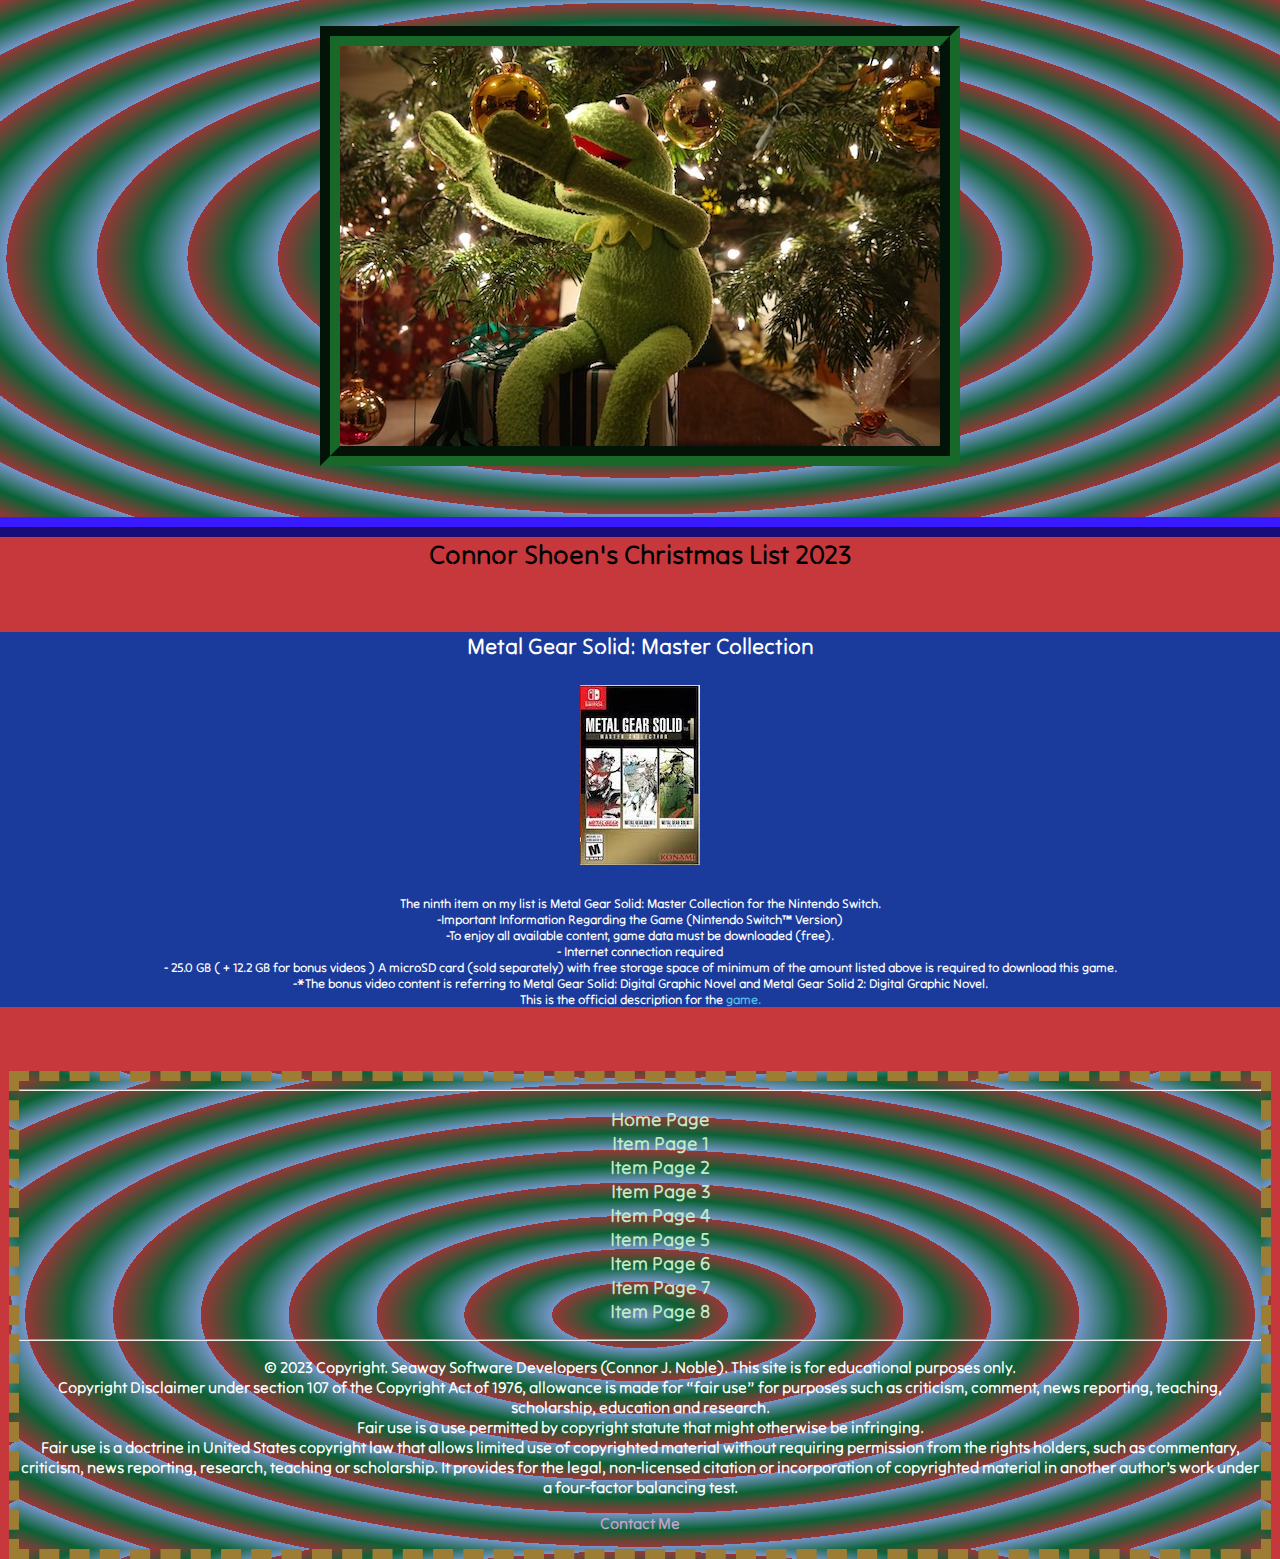
<file: item9.html>
<!DOCTYPE html>
<!--
Student Name: Connor Jamison Noble (Shoen)
File Name: item9.html- Christmas List Project
Start Date: 10/17/23
End Date: N/A
-->
<html lang="en">
<head>
<meta charset="UTF-8">
<title>Item Nine: Metal Gear Solid: Master Collection</title>
<link rel="stylesheet" href="css/styles.css">
</head>

<body>
		<header>
			<div id="hero">
				<a href="index.html"><img src="images/krismasKermit.jpeg" alt="Kermit the Frog hanging up orniments sitting under a christmas tree"></a></div>
				<h1>Connor Shoen's Christmas List 2023</h1>
		</header>
		
		<main>
			<span class="heading"><p>Metal Gear Solid: Master Collection</p></span>
			<div id="item">
				<a href="https://www.konami.com/mg/mc/eu/en/" target="_blank"><img src="images/solid.jpeg" alt="The Game Case For Metal Gear Solid: Master Collection"></a>
			</div>
			<span class="bio"><p>The ninth item on my list is Metal Gear Solid: Master Collection for the Nintendo Switch. <br>
				-Important Information Regarding the Game (Nintendo Switch™ Version)
					<br>
				-To enjoy all available content, game data must be downloaded (free).
					<br>
				- Internet connection required
					<br>
				- 25.0 GB ( + 12.2 GB for bonus videos ) A microSD card (sold separately) with free storage space of minimum of the amount listed above is required to download this game.
					<br>
				-*The bonus video content is referring to Metal Gear Solid: Digital Graphic Novel and Metal Gear Solid 2: Digital Graphic Novel.
					<br>
			This is the official description for the <a href="https://www.konami.com/mg/mc/eu/en/" target="_blank">game.</a></p></span>
		</main>
		<footer>
			<hr>
		<nav>
			<ul> 
				<li><a href="index.html">Home Page</a></li>
				<li><a href="item1.html">Item Page 1</a></li>
				<li><a href="item2.html">Item Page 2</a></li>
				<li><a href="item3.html">Item Page 3</a></li>
				<li><a href="item4.html">Item Page 4</a></li>
				<li><a href="item5.html">Item Page 5</a></li>
				<li><a href="item6.html">Item Page 6</a></li>
				<li><a href="item7.html">Item Page 7</a></li>
				<li><a href="item8.html">Item Page 8</a></li>
			</ul>
		</nav>
			<hr>
			<p>&copy; 2023 Copyright. Seaway Software Developers (Connor J. Noble). This site is for educational purposes only.
					<br>
				Copyright Disclaimer under section 107 of the Copyright Act of 1976, allowance is made for “fair use” for purposes such as criticism, comment, news reporting, teaching, scholarship, education and research.
					<br>
				Fair use is a use permitted by copyright statute that might otherwise be infringing.
					<br>
				Fair use is a doctrine in United States copyright law that allows limited use of copyrighted material without requiring permission from the rights holders, such as commentary, criticism, news reporting, research, teaching or scholarship. It provides for the legal, non-licensed citation or incorporation of copyrighted material in another author’s work under a four-factor balancing test.</p>
			<p><a href="mailto:cte-connor.shoen@sllboces.org">Contact Me</a></p>
		</footer>
</body>
</html>
</file>
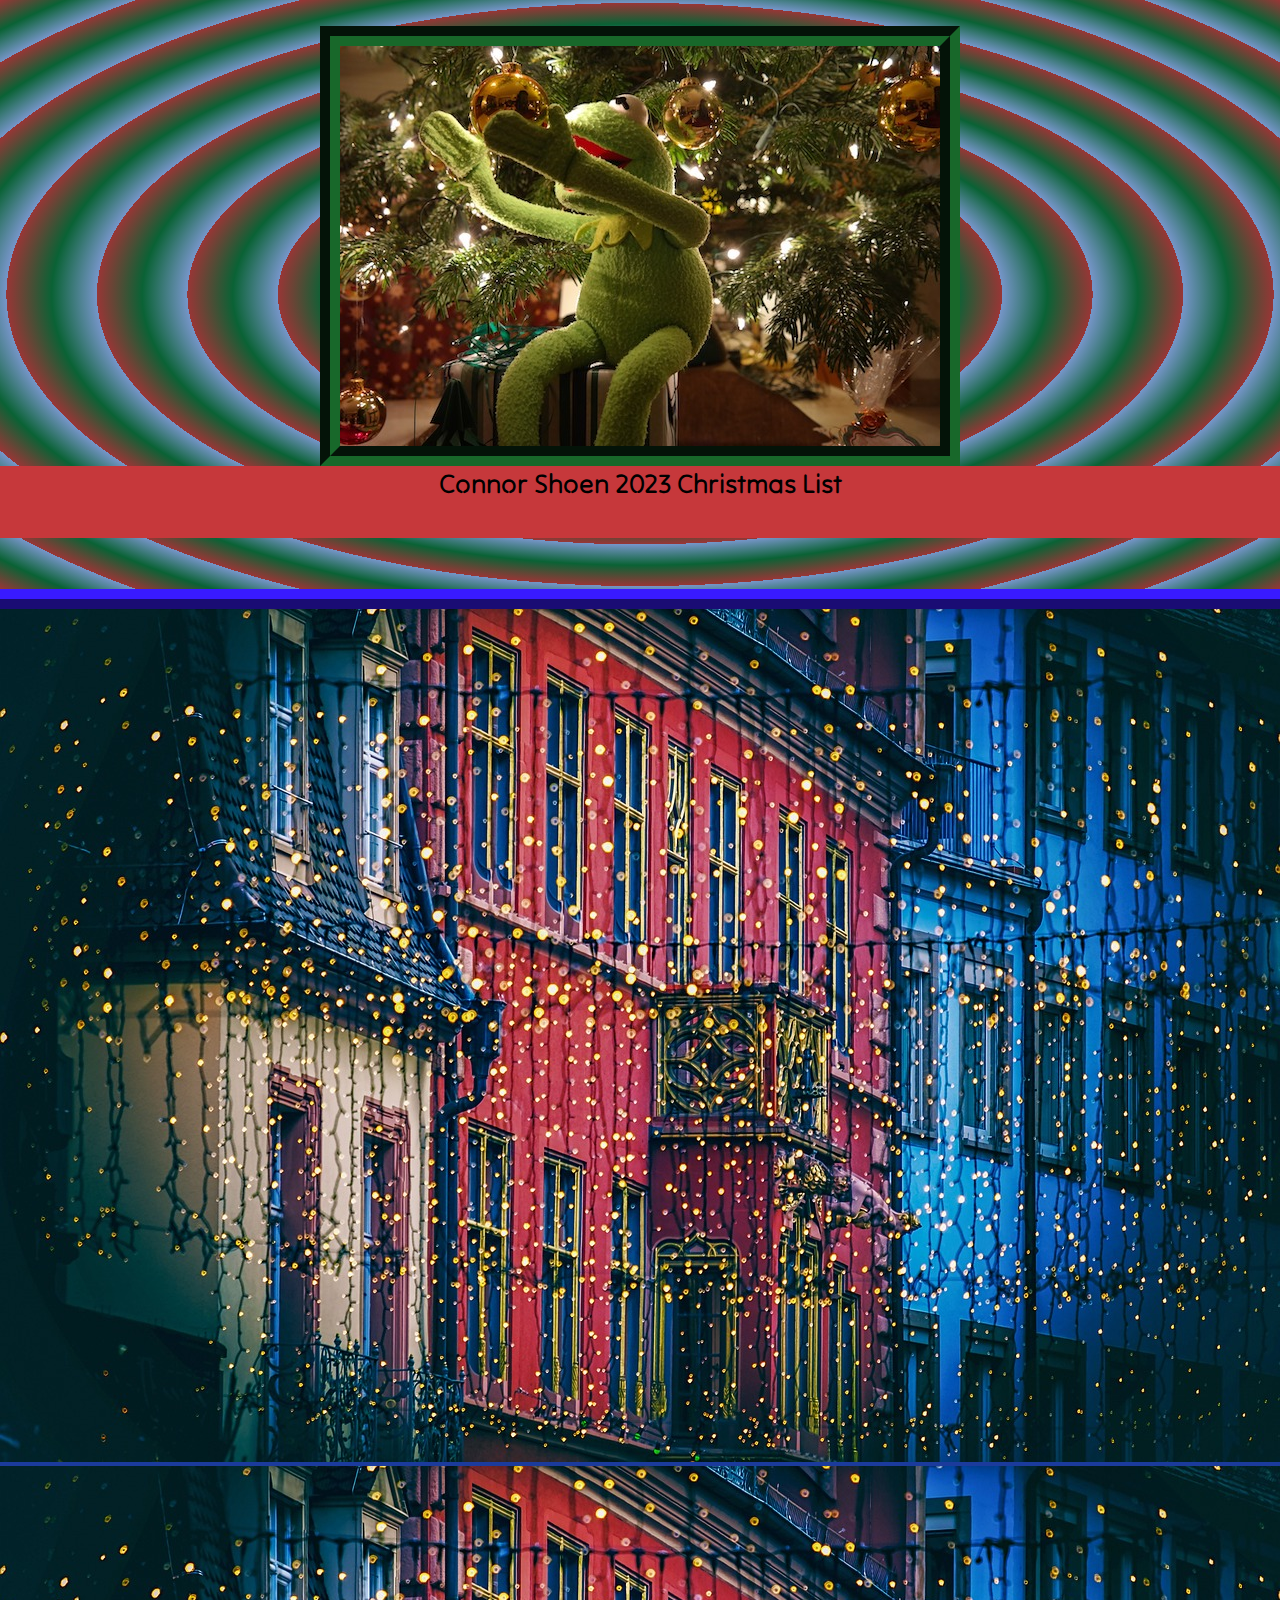
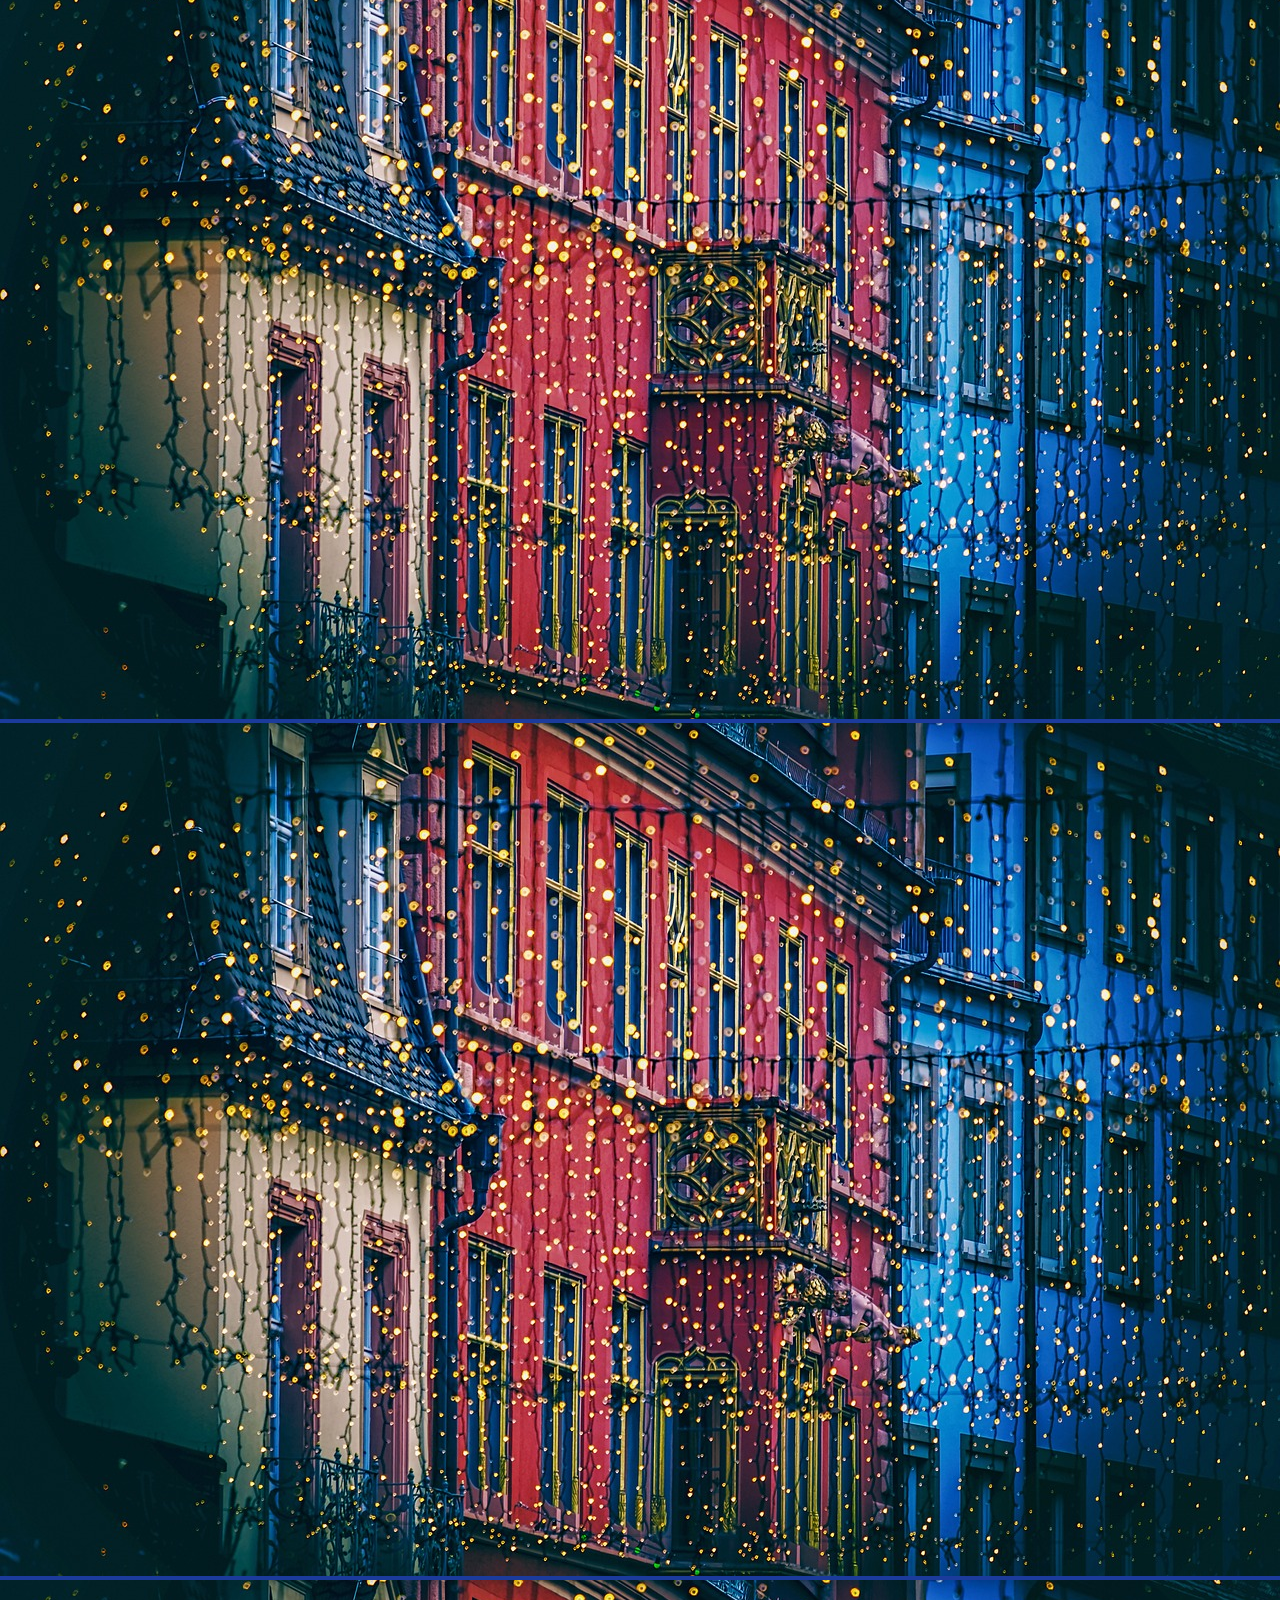
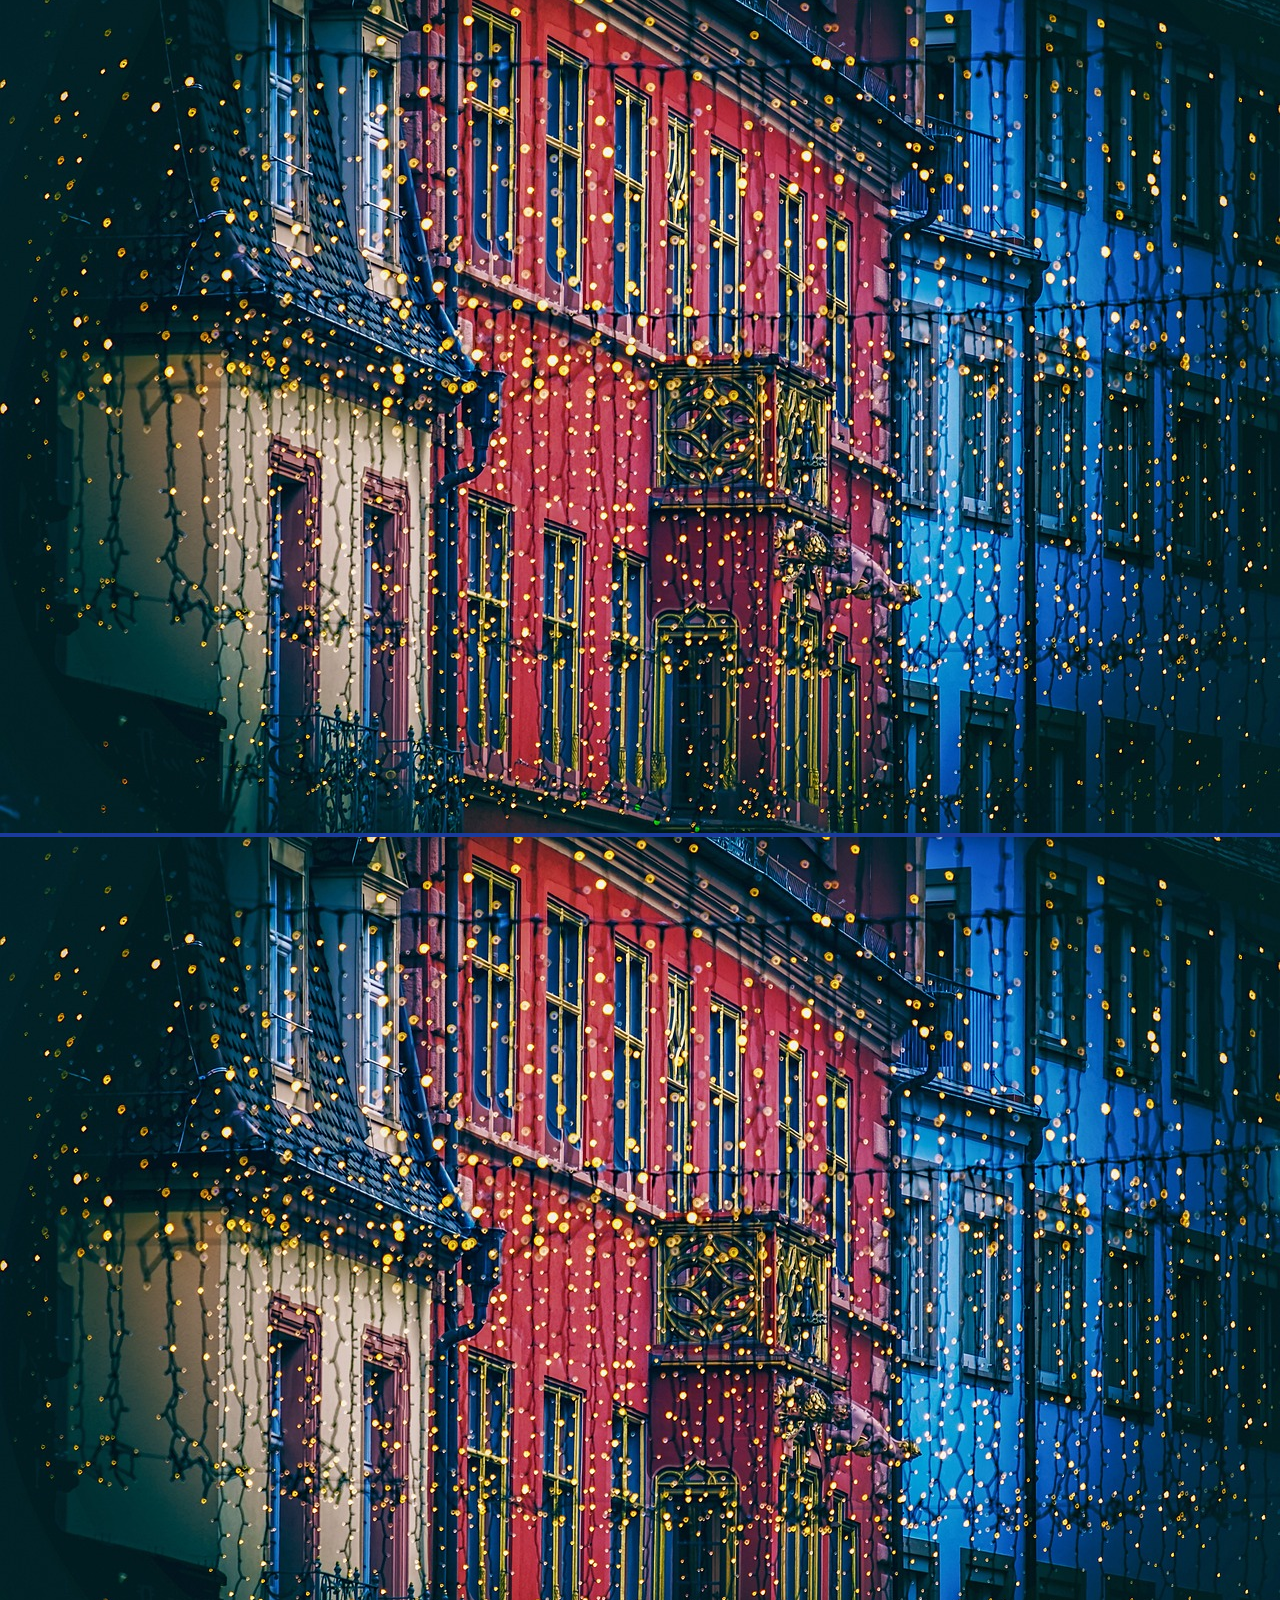
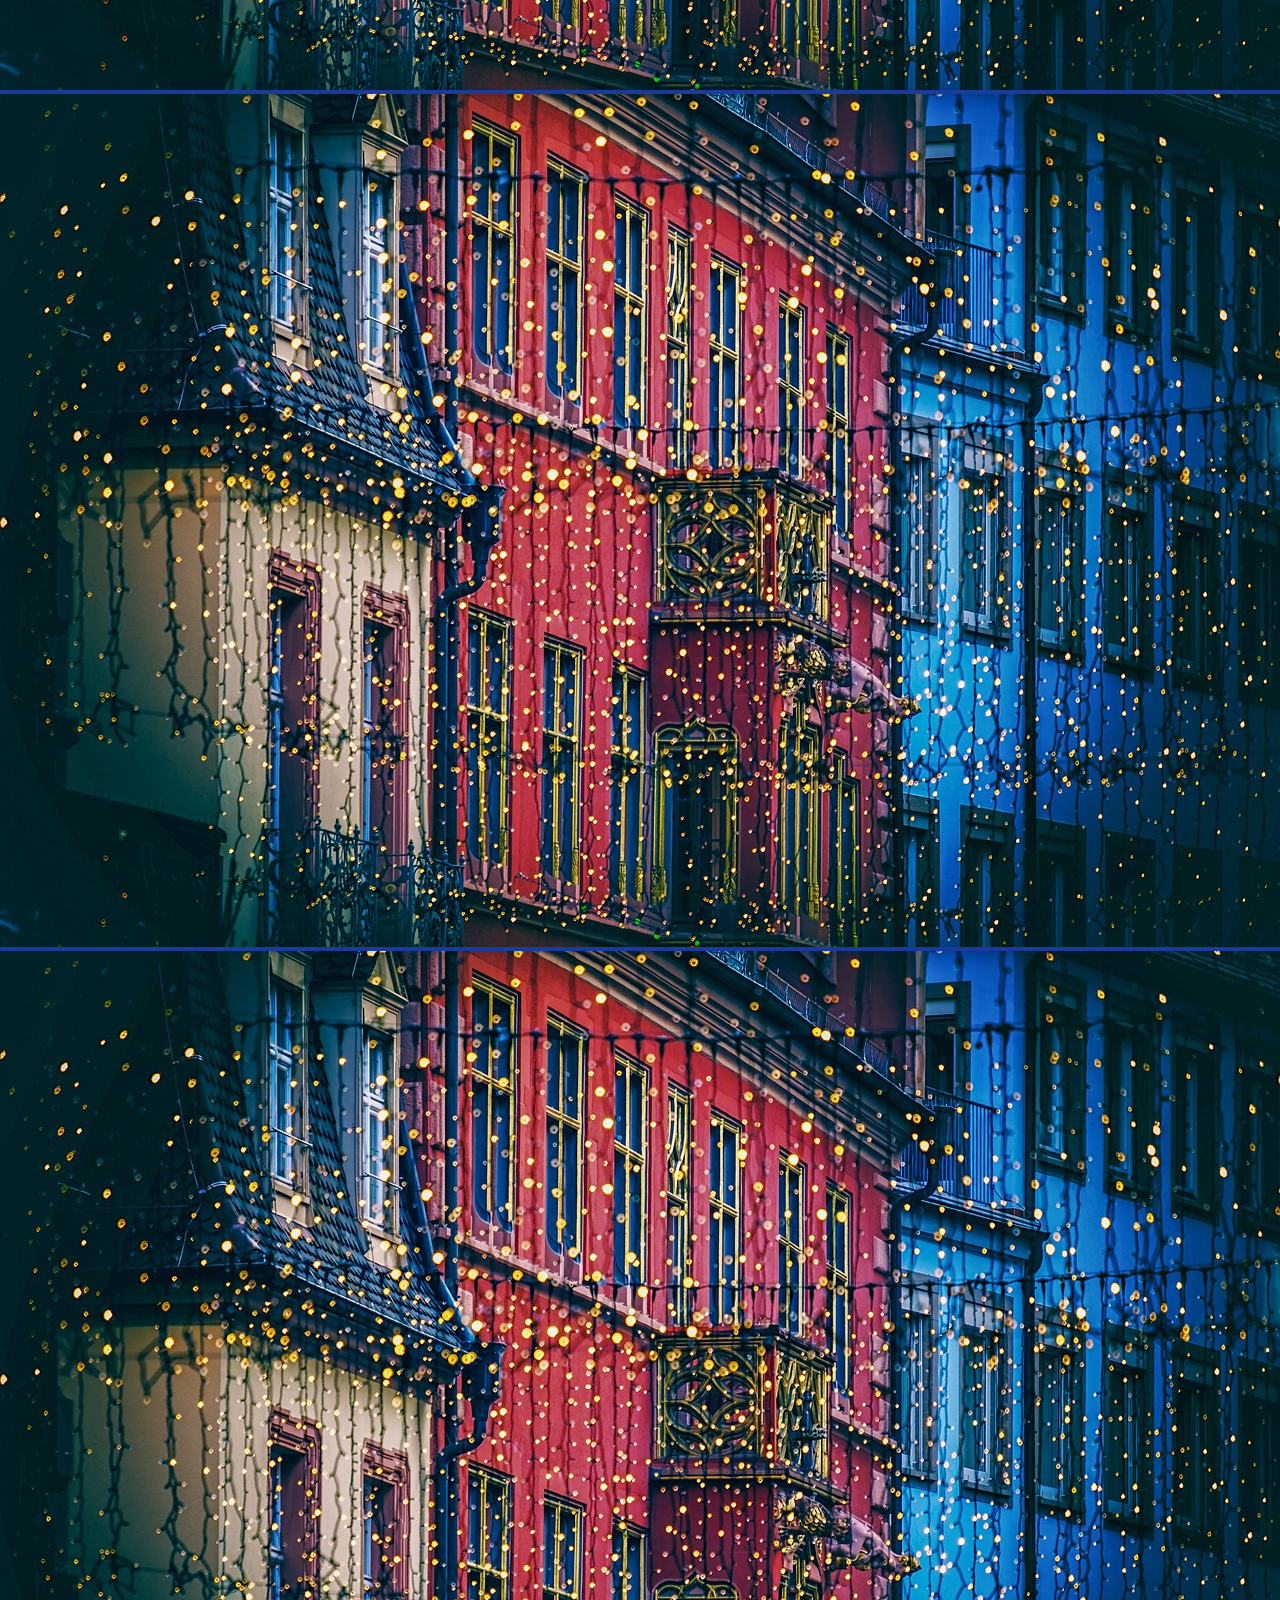
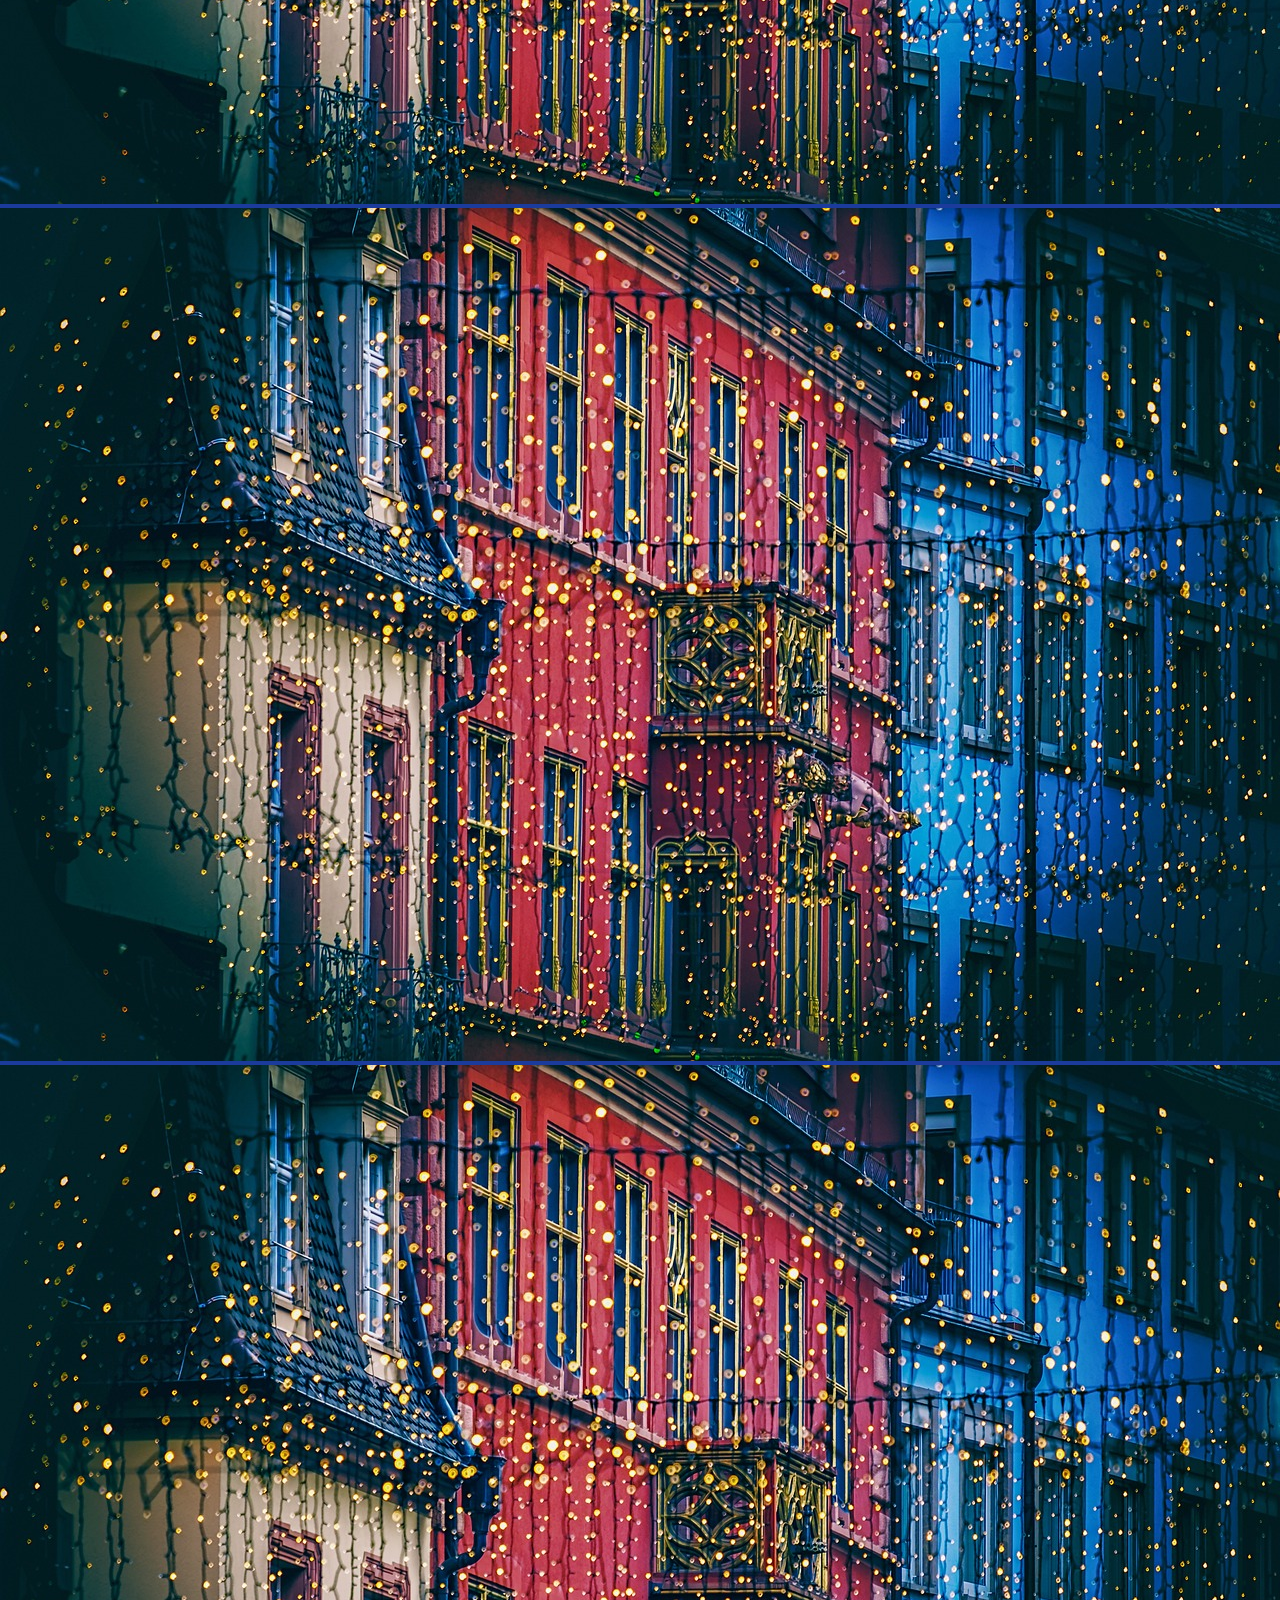
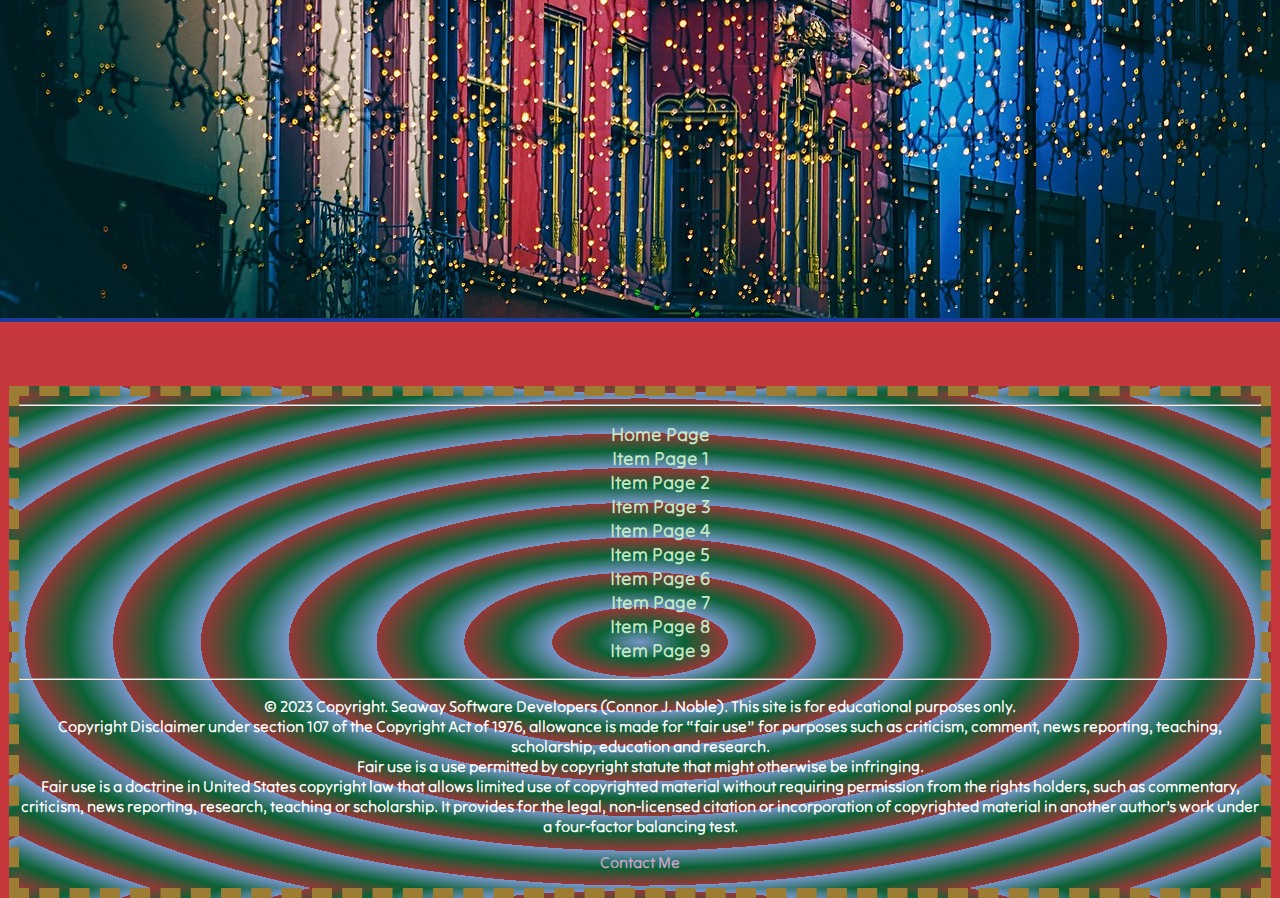
<file: template.html>
<!DOCTYPE html>
<!--
Student Name: Connor Jamison Noble (Shoen)
File Name: template.html- Christmas List Project
Start Date: 10/17/23
End Date: N/A
-->
<html lang="en">
<head>
<meta charset="UTF-8">
<title>Christmas List Template</title>
<link rel="stylesheet" href="css/styles.css">
</head>

<body>
		<header>
			<div id="hero">
			<img src="images/krismasKermit.jpeg" alt="Kermit under the tree">
			<h1>Connor Shoen 2023 Christmas List</h1>
			</div>
		</header>
		
		<main>
			
			<!-- Main Content -->
			<section id="row-1">
				<img src="images/christmasTown.jpeg" alt="">
				<img src="images/christmasTown.jpeg" alt="">
				<img src="images/christmasTown.jpeg" alt="">
			</section>
			<section id="row-2">
				<img src="images/christmasTown.jpeg" alt="">
				<img src="images/christmasTown.jpeg" alt="">
				<img src="images/christmasTown.jpeg" alt="">
			</section>
			<section id="row-3">
				<img src="images/christmasTown.jpeg" alt="">
				<img src="images/christmasTown.jpeg" alt="">
				<img src="images/christmasTown.jpeg" alt="">
			</section>
		</main>
		<footer>
			<hr>
		<nav>
			<ul> 
				<li> <a href="index.html">Home Page</a></li>
				<li> <a href="itemPage1.html">Item Page 1</a> </li>
				<li> <a href="itemPage2.html">Item Page 2</a> </li>
				<li> <a href="itemPage3.html">Item Page 3</a> </li>
				<li> <a href="itempage4.html">Item Page 4</a> </li>
				<li> <a href="itemPage5.html">Item Page 5</a> </li>
				<li> <a href="itemPage6.html">Item Page 6</a> </li>
				<li> <a href="itemPage7.html">Item Page 7</a> </li>
				<li> <a href="itemPage8.html">Item Page 8</a> </li>
				<li> <a href="itemPage9.html">Item Page 9</a> </li>
			</ul>
		</nav>
			<hr>
			<p>&copy; 2023 Copyright. Seaway Software Developers (Connor J. Noble). This site is for educational purposes only.
					<br>
				Copyright Disclaimer under section 107 of the Copyright Act of 1976, allowance is made for “fair use” for purposes such as criticism, comment, news reporting, teaching, scholarship, education and research.
					<br>
				Fair use is a use permitted by copyright statute that might otherwise be infringing.
					<br>
				Fair use is a doctrine in United States copyright law that allows limited use of copyrighted material without requiring permission from the rights holders, such as commentary, criticism, news reporting, research, teaching or scholarship. It provides for the legal, non-licensed citation or incorporation of copyrighted material in another author’s work under a four-factor balancing test.</p>
			<p><a href="mailto:cte-connor.shoen@sllboces.org">Contact Me</a></p>
		</footer>
</body>
</html>
</file>
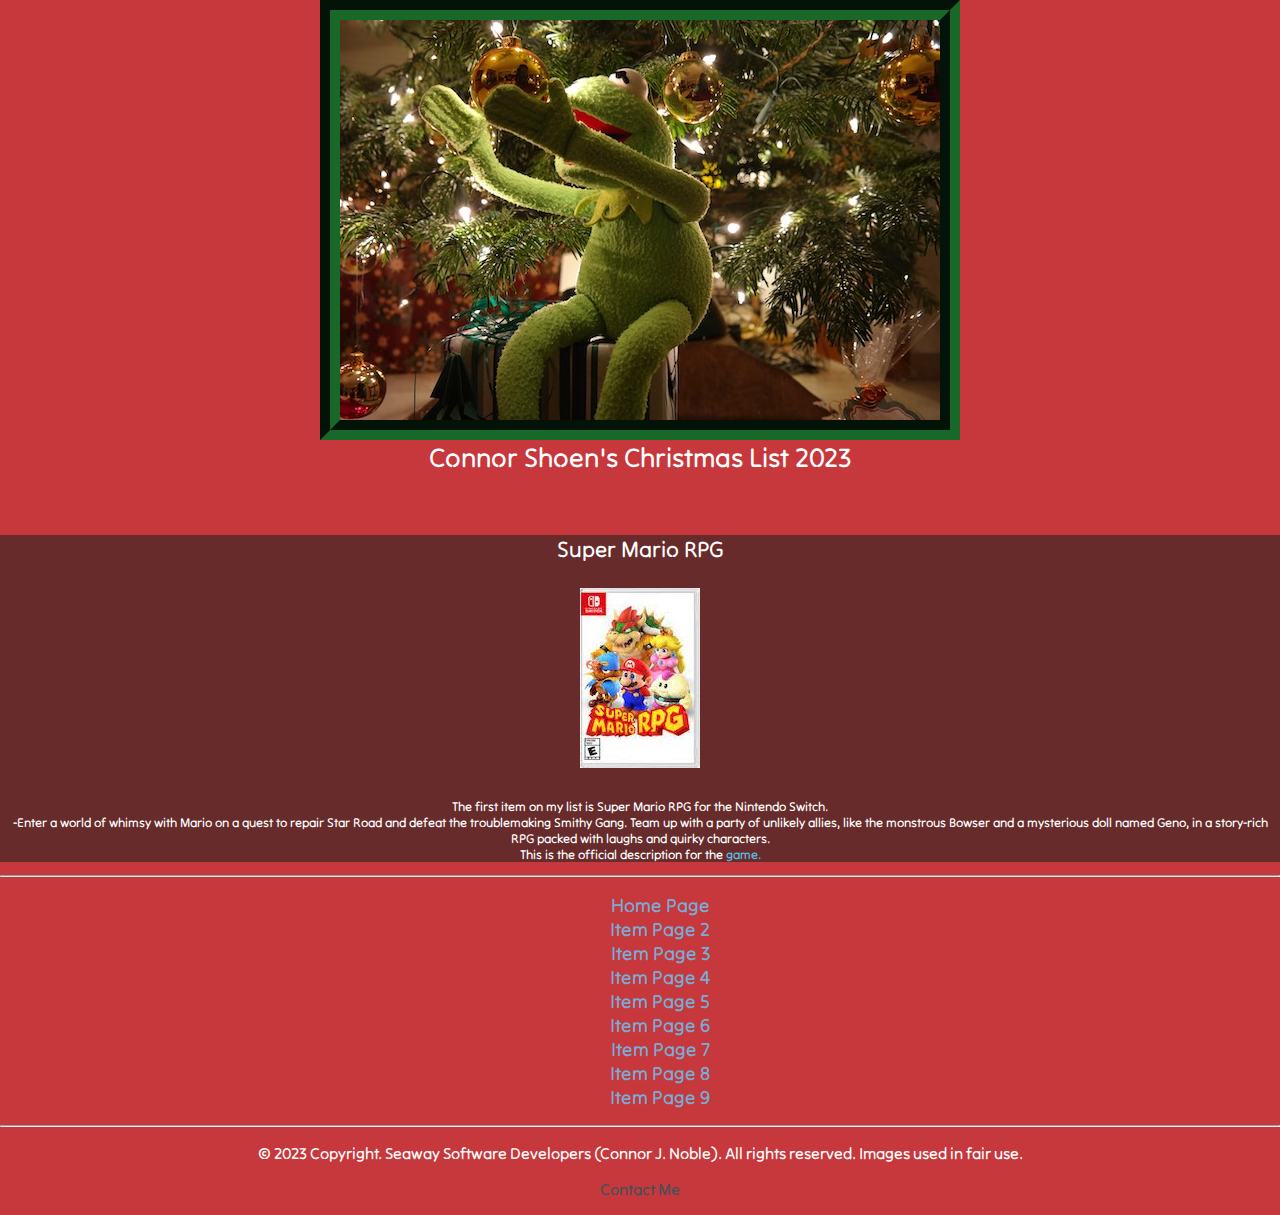
<file: Christmas Project 23/item1.html>
<!DOCTYPE html>
<!--
Student Name: Connor Jamison Noble (Shoen)
File Name: item1.html- Christmas List Project
Start Date: 10/17/23
End Date: N/A
-->
<html lang="en">
<head>
<meta charset="UTF-8">
<title>Item One: Super Mario RPG</title>
<link rel="stylesheet" href="css/styles.css">
</head>

<body>
		<header>
			<div id="hero">
				<a href="index.html"><img src="images/krismasKermit.jpeg" alt="Kermit the Frog hanging up orniments sitting under a christmas tree"></a></div>
				<h1>Connor Shoen's Christmas List 2023</h1>
		</header>
		
		<main>
			<span class="heading"><p>Super Mario RPG</p></span>
			<div id="item">
				<a href="https://www.nintendo.com/us/store/products/super-mario-rpg-118738/" target="_blank"><img src="images/marioRPG.jpeg" alt="The Game Case For Super Mario R P G"></a>
			</div>
			<span class="bio"><p>The first item on my list is Super Mario RPG for the Nintendo Switch. <br>
				-Enter a world of whimsy with Mario on a quest to repair Star Road and defeat the troublemaking Smithy Gang. Team up with a party of unlikely allies, like the monstrous Bowser and a mysterious doll named Geno, in a story-rich RPG packed with laughs and quirky characters. <br>
			This is the official description for the <a href="https://www.nintendo.com/us/store/products/super-mario-rpg-118738/" target="_blank">game.</a></p></span>
		</main>
		<footer>
			<hr>
		<nav>
			<ul> 
				<li><a href="index.html">Home Page</a></li>
				<li><a href="item2.html">Item Page 2</a></li>
				<li><a href="item3.html">Item Page 3</a></li>
				<li><a href="item4.html">Item Page 4</a></li>
				<li><a href="item5.html">Item Page 5</a></li>
				<li><a href="item6.html">Item Page 6</a></li>
				<li><a href="item7.html">Item Page 7</a></li>
				<li><a href="item8.html">Item Page 8</a></li>
				<li><a href="item9.html">Item Page 9</a></li>
			</ul>
		</nav>
			<hr>
			<p>&copy; 2023 Copyright. Seaway Software Developers (Connor J. Noble). All rights reserved. Images used in fair use.</p>
			<p><a href="mailto:cte-connor.shoen@sllboces.org">Contact Me</a></p>
		</footer>
</body>
</html>
</file>
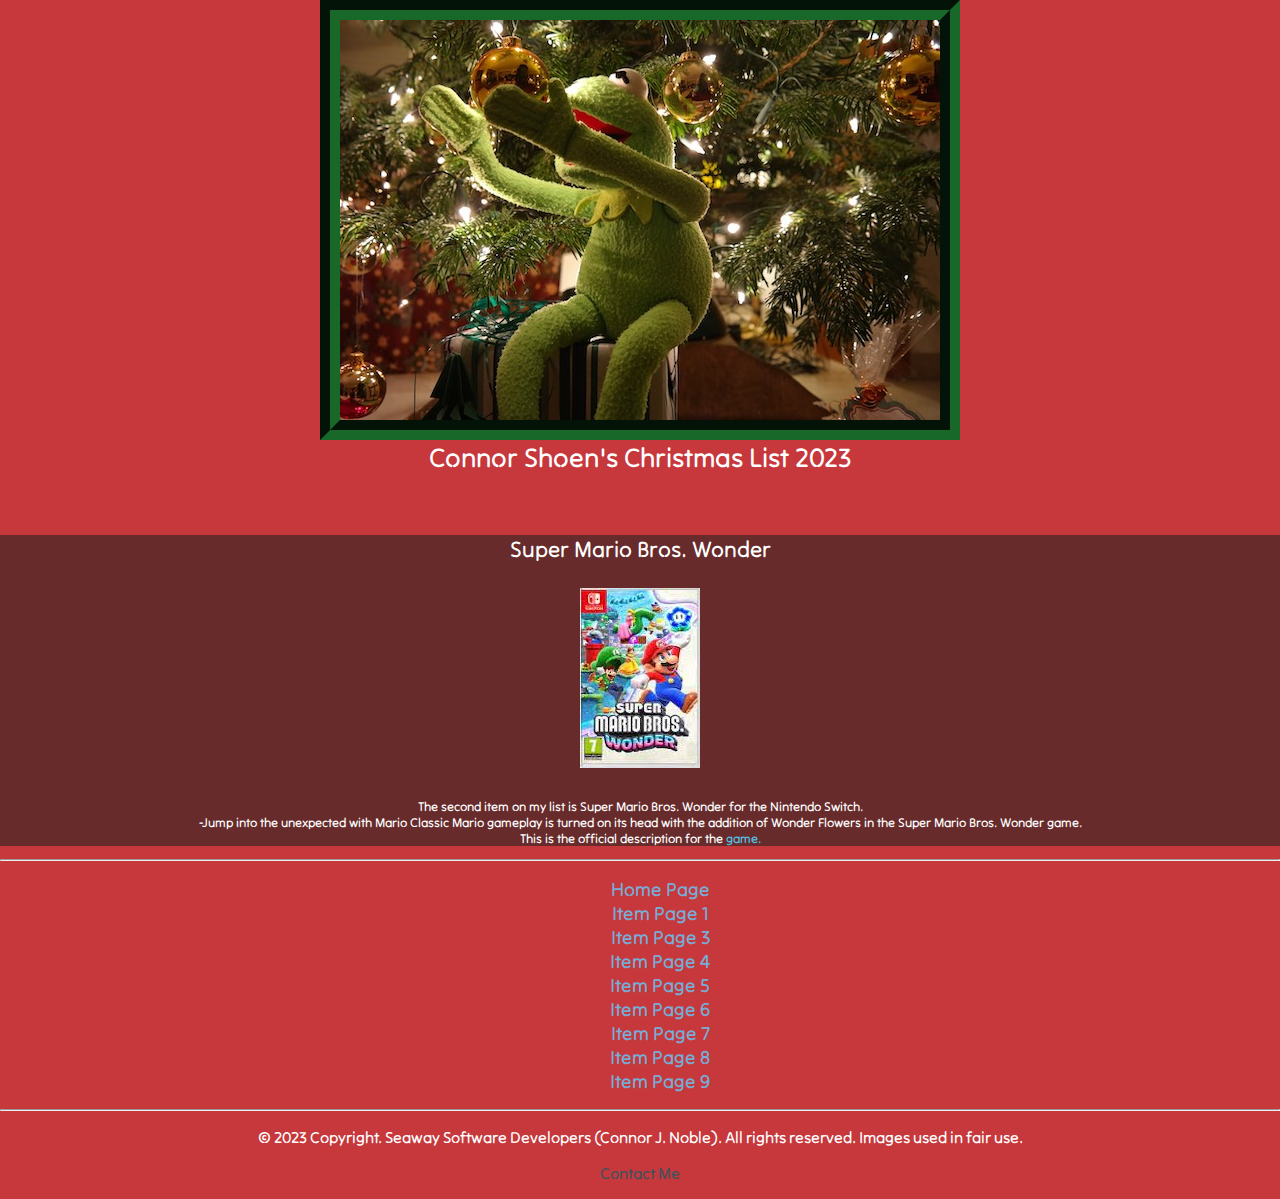
<file: Christmas Project 23/item2.html>
<!DOCTYPE html>
<!--
Student Name: Connor Jamison Noble (Shoen)
File Name: item2.html- Christmas List Project
Start Date: 10/17/23
End Date: N/A
-->
<html lang="en">
<head>
<meta charset="UTF-8">
<title>Item Two: Super Mario Bros. Wonder</title>
<link rel="stylesheet" href="css/styles.css">
</head>

<body>
		<header>
			<div id="hero">
				<a href="index.html"><img src="images/krismasKermit.jpeg" alt="Kermit the Frog hanging up orniments sitting under a christmas tree"></a></div>
				<h1>Connor Shoen's Christmas List 2023</h1>
		</header>
		
		<main>
			<span class="heading"><p>Super Mario Bros. Wonder</p></span>
			<div id="item">
				<a href="https://supermariobroswonder.nintendo.com" target="_blank"><img src="images/wonder.jpeg" alt="The Game Case For Super Mario Bros. Wonder"></a>
			</div>
			<span class="bio"><p>The second item on my list is Super Mario Bros. Wonder for the Nintendo Switch. <br>
				-Jump into the unexpected with Mario Classic Mario gameplay is turned on its head with the addition of Wonder Flowers in the Super Mario Bros. Wonder game. <br>
			This is the official description for the <a href="https://supermariobroswonder.nintendo.com" target="_blank">game.</a></p></span>
		</main>
		<footer>
			<hr>
		<nav>
			<ul> 
				<li><a href="index.html">Home Page</a></li>
				<li><a href="item1.html">Item Page 1</a></li>
				<li><a href="item3.html">Item Page 3</a></li>
				<li><a href="item4.html">Item Page 4</a></li>
				<li><a href="item5.html">Item Page 5</a></li>
				<li><a href="item6.html">Item Page 6</a></li>
				<li><a href="item7.html">Item Page 7</a></li>
				<li><a href="item8.html">Item Page 8</a></li>
				<li><a href="item9.html">Item Page 9</a></li>
			</ul>
		</nav>
			<hr>
			<p>&copy; 2023 Copyright. Seaway Software Developers (Connor J. Noble). All rights reserved. Images used in fair use.</p>
			<p><a href="mailto:cte-connor.shoen@sllboces.org">Contact Me</a></p>
		</footer>
</body>
</html>
</file>
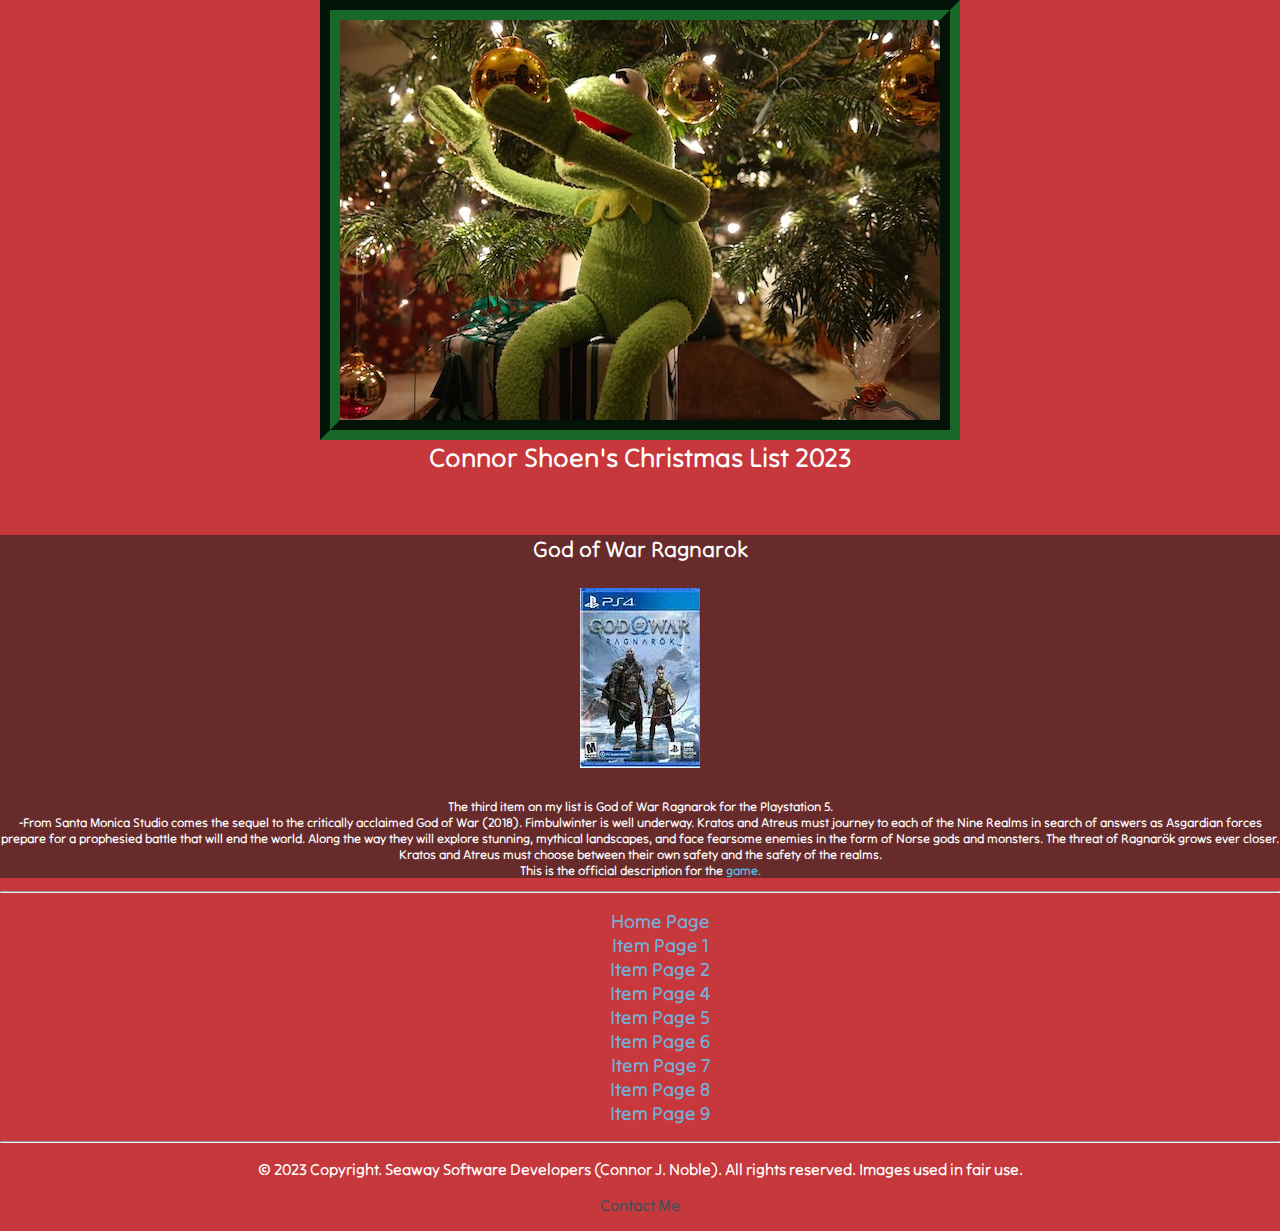
<file: Christmas Project 23/item3.html>
<!DOCTYPE html>
<!--
Student Name: Connor Jamison Noble (Shoen)
File Name: item3.html- Christmas List Project
Start Date: 10/17/23
End Date: N/A
-->
<html lang="en">
<head>
<meta charset="UTF-8">
<title>Item Three: God of War Ragnarok</title>
<link rel="stylesheet" href="css/styles.css">
</head>

<body>
		<header>
			<div id="hero">
				<a href="index.html"><img src="images/krismasKermit.jpeg" alt="Kermit the Frog hanging up orniments sitting under a christmas tree"></a></div>
				<h1>Connor Shoen's Christmas List 2023</h1>
		</header>
		
		<main>
			<span class="heading"><p>God of War Ragnarok</p></span>
			<div id="item">
				<a href="https://www.playstation.com/en-us/games/god-of-war-ragnarok/" target="_blank"><img src="images/ragnarok.jpeg" alt="The Game Case For God of War Ragnarok"></a>
			</div>
			<span class="bio"><p>The third item on my list is God of War Ragnarok for the Playstation 5. <br>
				-From Santa Monica Studio comes the sequel to the critically acclaimed God of War (2018). Fimbulwinter is well underway. Kratos and Atreus must journey to each of the Nine Realms in search of answers as Asgardian forces prepare for a prophesied battle that will end the world. Along the way they will explore stunning, mythical landscapes, and face fearsome enemies in the form of Norse gods and monsters. The threat of Ragnarök grows ever closer. Kratos and Atreus must choose between their own safety and the safety of the realms. <br>
			This is the official description for the <a href="https://www.playstation.com/en-us/games/god-of-war-ragnarok/" target="_blank">game.</a></p></span>
		</main>
		<footer>
			<hr>
		<nav>
			<ul> 
				<li><a href="index.html">Home Page</a></li>
				<li><a href="item1.html">Item Page 1</a></li>
				<li><a href="item2.html">Item Page 2</a></li>
				<li><a href="item4.html">Item Page 4</a></li>
				<li><a href="item5.html">Item Page 5</a></li>
				<li><a href="item6.html">Item Page 6</a></li>
				<li><a href="item7.html">Item Page 7</a></li>
				<li><a href="item8.html">Item Page 8</a></li>
				<li><a href="item9.html">Item Page 9</a></li>
			</ul>
		</nav>
			<hr>
			<p>&copy; 2023 Copyright. Seaway Software Developers (Connor J. Noble). All rights reserved. Images used in fair use.</p>
			<p><a href="mailto:cte-connor.shoen@sllboces.org">Contact Me</a></p>
		</footer>
</body>
</html>
</file>
<file: css/styles.css>
/* CSS Document */

/* 
Fonts:
Tilt Neon
*/

/* Font Import */
@import url('https://fonts.googleapis.com/css2?family=Tilt+Neon&display=swap');

/* CSS Reset */
body, header, nav, main, footer, h1, h2, h3, h4, h5, h6, div, img, #hero {
	margin: auto;
	padding: auto;
	border: auto;
	font-family: 'Tilt Neon', sans-serif;
	background-color: #C6383B;
}

/* Body CSS */
body {
	color: #fff;
}

/* Hero-Image CSS */
#hero {
	background: repeating-radial-gradient(#7695C8, #0A6235, #983636 10%);
	padding: 2% 0 4% 0;
	border-bottom: 20px #2D15C8 ridge;
}

#hero h1 a {
	text-decoration: none;
}

#hero img {
	max-width: 90%;
	display: block;
	border: 20px #18682A groove;
	margin: auto;
	top: auto;
	text-decoration: none;
}

.start {
	color: #fff;
	text-align: center;
	text-decoration: none;
}

/* Header CSS */
header {
	text-align: center;
	
	display: block;
	margin: auto;
	font-size: 1.3em;
	text-decoration: none;
	color: #fff;
}

header h1 {
	font-size: 1.3em;
	text-decoration: none;
	color: #000;
	padding-bottom: 3%;
}

/* Main CSS */
main {
	background-color: #1B3B9C;
	text-decoration: none;
}

main .gifts {
	display: grid;
	padding: 10% 0 20% 0;
	margin: auto;
	background-image: url("../images/christmasTown.jpeg");
	background-size: cover;
	width: 95%;
	grid-template-columns: 25% 25% 25%;
	grid-template-areas: 
		"it1 it2 it3"
		"it4 it5 it6"
		"it7 it8 it9"
		"it0 snt itn";
	grid-gap: 2%;
	justify-content: center;
	font-size: 1.02em;
	border-right: dashed #286DA3 12px;
	border-left: dashed #286DA3 12px;
}

#item1 {
	grid-area: it1;
	background-color: #682B2B98;
	color: #FFD104;
	justify-content: center;
	text-align: center;
	border: 10px #4fafd2 groove;
	max-width: 250px;
}

#item2 {
	grid-area: it2;
	background-color: #682B2B98;
	color: #FFD104;
	justify-content: center;
	text-align: center;
	border: 10px #4fafd2 groove;
	max-width: 250px;
}

#item3 {
	grid-area: it3;
	background-color: #682B2B98;
	color: #FFD104;
	justify-content: center;
	text-align: center;
	border: 10px #4fafd2 groove;
	max-width: 250px;
}

#item4 {
	grid-area: it4;
	background-color: #682B2B98;
	color: #FFD104;
	justify-content: center;
	text-align: center;
	border: 10px #4fafd2 groove;
	max-width: 250px;
}

#item5 {
	grid-area: it5;
	background-color: #682B2B98;
	color: #FFD104;
	justify-content: center;
	text-align: center;
	border: 10px #4fafd2 groove;
	max-width: 250px;
}

#item6 {
	grid-area: it6;
	background-color: #682B2B98;
	color: #FFD104;
	justify-content: center;
	text-align: center;
	border: 10px #4fafd2 groove;
	max-width: 250px;
}

#item7 {
	grid-area: it7;
	background-color: #682B2B98;
	color: #FFD104;
	justify-content: center;
	text-align: center;
	border: 10px #4fafd2 groove;
	max-width: 250px;
}

#item8 {
	grid-area: it8;
	background-color: #682B2B98;
	color: #FFD104;
	justify-content: center;
	text-align: center;
	border: 10px #4fafd2 groove;
	max-width: 250px;
}

#item9 {
	grid-area: it9;
	background-color: #682B2B98;
	color: #FFD104;
	justify-content: center;
	text-align: center;
	border: 10px #4fafd2 groove;
	max-width: 250px;
}

#santa {
	grid-area: snt;
	background-color: #b8001798;
	color: #B4AF67;
	justify-content: center;
	text-align: center;
	border: 10px #8b83ff groove;
	max-width: 250px;
}

main .gifts a {
	text-decoration: none;
	text-align: center;
	background-color: #682B2B98;
}

main .gifts img {
	border: 3px #6edf68 groove;
	max-width: 80%;
}

main .heading {
	text-align: center;
	background-color: #1B3B9C;
	font-size: 1.4em;
	font-weight: bold;
}

main #item {
	max-height: 200%;
	max-width: 200%;
	margin: 2% 20% 2% 20%;
	text-decoration: none;
	text-align: center;
	background-color: #1B3B9C;
}

main .roman-numerals {
	text-decoration: overline underline;
	font-size: .8em;
}

main .bio {
	text-align: center;
	background-color: #1B3B9C;
	font-size: .8em;
	text-decoration: none;
	border-bottom: 5px solid #046E83;
	border-top: 5px solid #046E83;
}

main .bio a {
	text-decoration: none;
	color: #55C2E5;
}

/* Nav CSS */ 
nav {
	color: #C2EAC7;
	text-align: center;
	background-color: #138010;
	display: inline;
	justify-content: center;
}

nav ul {
	list-style-type: none;
}

nav ul li {
	font-size: 1.2em;
	font-weight: bold;
}

nav ul li a {
	color: #C2EAC7;
	text-align: center;
	text-decoration: none;
	margin: auto;
}

/* Footer CSS */
footer {
	color: #fff;
	text-decoration: none;
	background: repeating-radial-gradient(#7695C8, #0A6235, #983636 10%);
	text-align: center;
	display: block;
	margin: auto;
	width: 97%;
	border: 10px #9D7D33 dashed;
	justify-content: center;
	margin-top: 5%;
}

footer a {
	color: #C6A6CC;
	text-decoration: none;
}
</file>
<file: Christmas Project 23/css/styles.css>
/* CSS Document */

/* Fonts
Tilt Neon
*/

/* Font Import */
@import url('https://fonts.googleapis.com/css2?family=Tilt+Neon&display=swap');

/* CSS Reset */
body, header, nav, main, footer, h1, div, img {
	margin: auto;
	padding: auto;
	border: auto;
	font-family: 'Tilt Neon', sans-serif;
	background-color: #C6383B;
}


/* Mobile Media Query */
	.mobile {
		display: block;
	}
	
	.tablet-desktop {
		display: none;
	}

@media screen and (min-width: 481px) {	
	.mobile {
		display: none;
	}
	
	.tablet-desktop {
		display: inline;
	}
}
/* Body CSS */
body {
	color: #fff;
}

/* Hero-Image CSS */
#hero h1 a {
	text-decoration: none;
}

#hero img {
	max-width: 90%;
	display: block;
	border: 20px #18682A groove;
	margin: auto;
	top: auto;
	text-decoration: none;
}

.start {
	color: #fff;
	text-align: center;
	text-decoration: none;
}

/* Header CSS */
header {
	text-align: center;
	background-color: #C6383B;
	display: block;
	margin: auto;
	font-size: 1.3em;
	text-decoration: none;
	color: #fff;
}

header h1 {
	font-size: 1.3em;
	text-decoration: none;
	color: #fff;
	padding-bottom: 3%;
}

header h1 a {
	font-size: 1.3em;
	text-decoration: none;
	color: #fff;
}

/* Main CSS */
main {
	background-color: #682B2B;
	text-decoration: none;
}

main .gifts {
	display: grid;
	padding: 5% 0;
	background-color: #682B2B;
	width: 95%;
	grid-template-columns: 29% 29% 29%;
	grid-template-areas: 
		"it1 it2 it3"
		"it4 it5 it6"
		"it7 it8 it9";
	grid-gap: 2%;
	justify-content: center;
}

#item1 {
	grid-area: it1;
	min-height: 200px;
	background-color: #0F2904;
	color: #A068DF;
}

#item2 {
	grid-area: it2;
	min-height: 200px;
	background-color: #0F2904;
	color: #A068DF;
}

#item3 {
	grid-area: it3;
	min-height: 200px;
	background-color: #0F2904;
	color: #A068DF;
}

#item4 {
	grid-area: it4;
	min-height: 200px;
	background-color: #0F2904;
	color: #A068DF;
}

#item5 {
	grid-area: it5;
	min-height: 200px;
	background-color: #0F2904;
	color: #A068DF;
}

#item6 {
	grid-area: it6;
	min-height: 200px;
	background-color: #0F2904;
	color: #A068DF;
}

#item7 {
	grid-area: it7;
	min-height: 200px;
	background-color: #0F2904;
	color: #A068DF;
}

#item8 {
	grid-area: it8;
	min-height: 200px;
	background-color: #0F2904;
	color: #A068DF;
}

#item9 {
	grid-area: it9;
	min-height: 200px;
	background-color: #0F2904;
	color: #A068DF;
}

main .gifts a {
	text-decoration: none;
	text-align: center;
	background-color: #0F2904;
}

main .gifts img {
	border: 3px #6edf68 groove;
}

main .heading {
	text-align: center;
	background-color: #682B2B;
	font-size: 1.4em;
	font-weight: bold;
}

main #item {
	max-height: 200%;
	max-width: 200%;
	margin: 2% 20% 2% 20%;
	text-decoration: none;
	text-align: center;
	background-color: #682B2B;
}

main .bio {
	text-align: center;
	background-color: #682B2B;
	font-size: .8em;
	text-decoration: none;
}

main .bio a {
	text-decoration: none;
	color: #55C2E5;
}

/* Nav CSS */ 
nav {
	color: #78ADD7;
	width: 70%;
	text-align: center;
	background-color: #C6383B;
	display: block;
}

nav ul {
	list-style-type: none;
}

nav ul li {
	display: block;
	font-size: 1.2em;
	font-weight: bold;
}

nav ul li a {
	color: #78ADD7;
	text-align: center;
	text-decoration: none;
	margin: auto;
}

/* Footer CSS */
footer {
	color: #fff;
	text-decoration: none;
	background-color: #C6383B;
	text-align: center;
	display: block;
	margin: auto;
}

footer a {
	color: #47505A;
	text-decoration: none;
}
</file>
